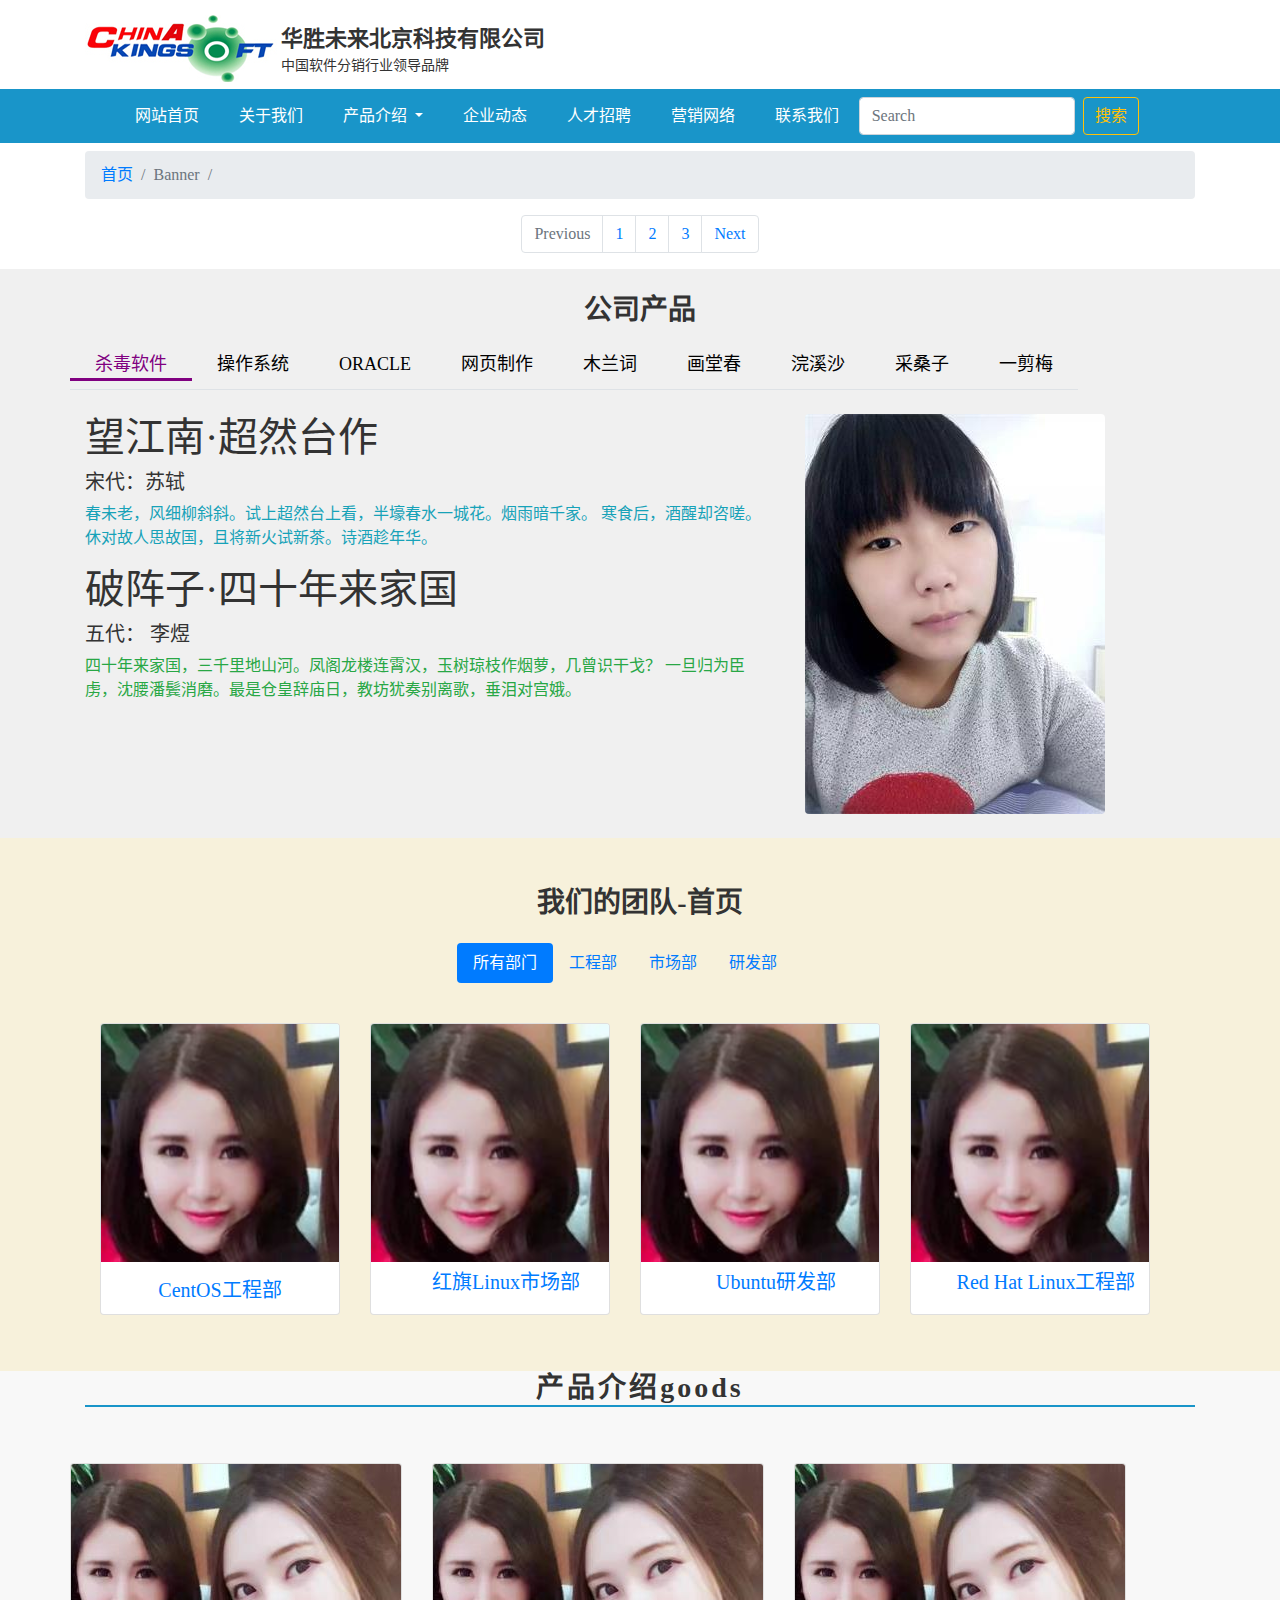
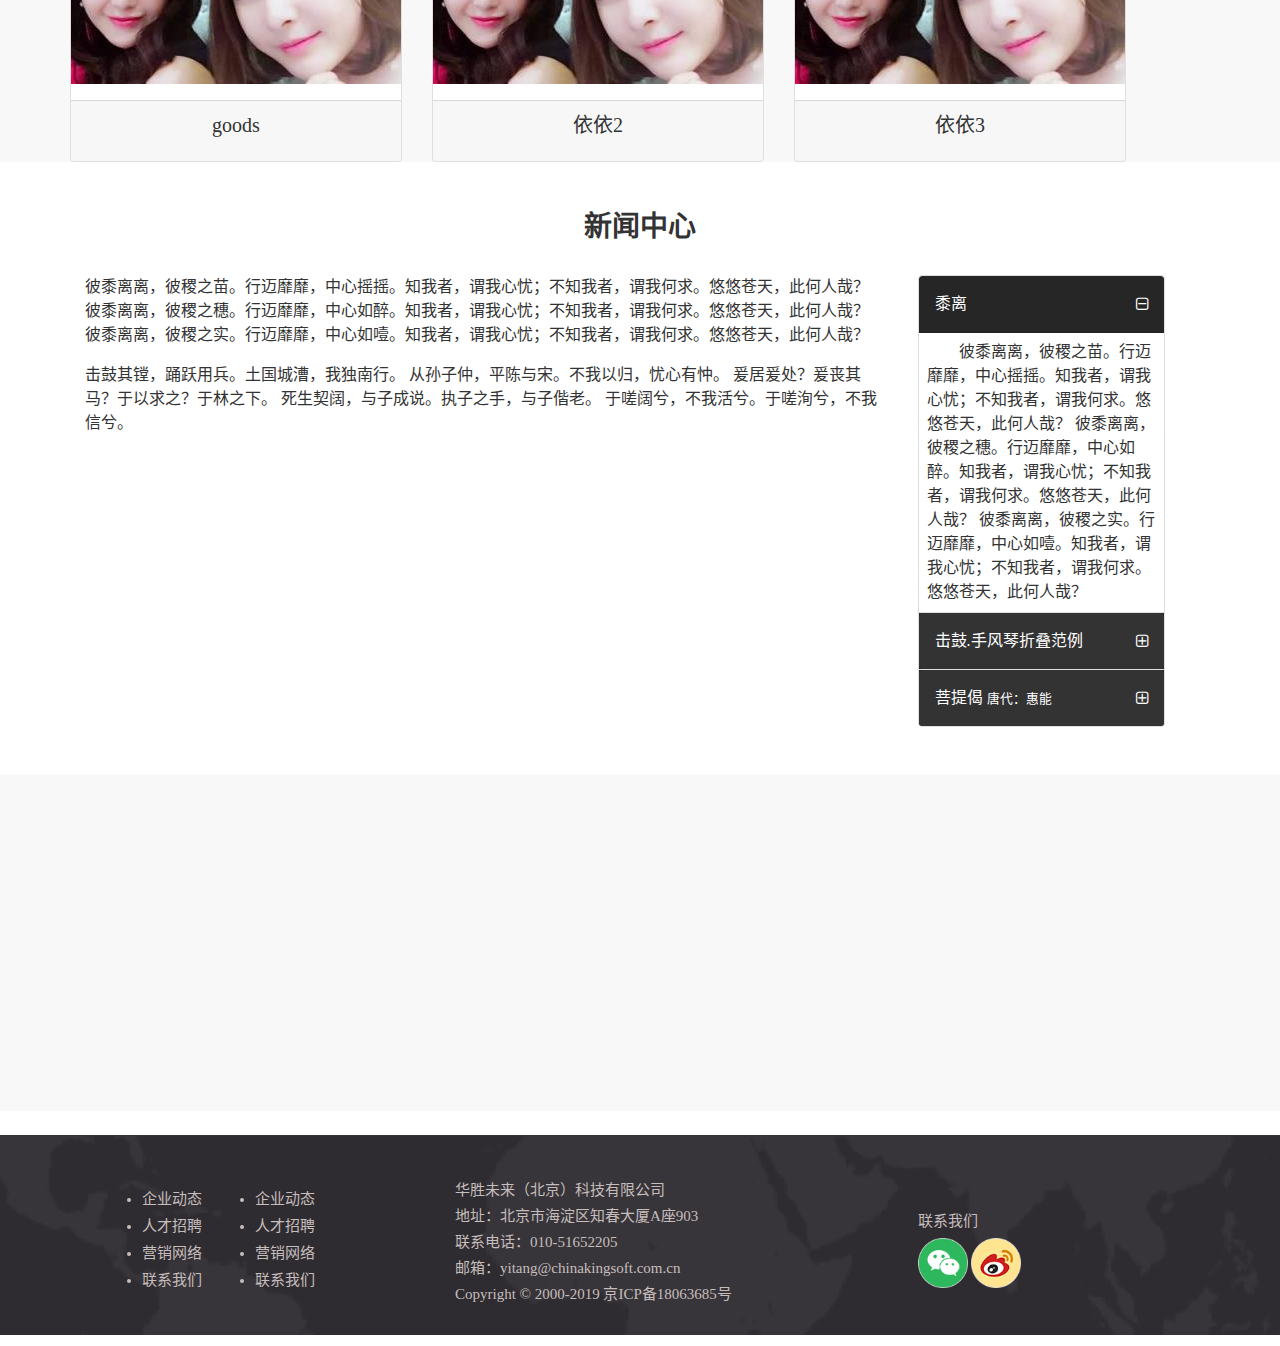
<file: index.html>
<!doctype html>
<html lang="zh-CN">
<head>
    <meta charset="utf-8">
    <link rel="stylesheet" href="bootstrap-4.3.1-dist/css/bootstrap.css">
    <title>BS4完美导航</title>
    <meta name="description" content="">
    <meta name="viewport" content="width=device-width, initial-scale=1">
    <!--
    <link rel="manifest" href="site.webmanifest">
    <link rel="apple-touch-icon" href="icon.png">
    -->
    <!-- Place favicon.ico in the root directory -->
    <!--<link rel="stylesheet" href="css/normalize.css">-->
    <link rel="stylesheet" href="css/animate.min.css">
    <link rel="stylesheet" href="css/maintemp.css">
    <link rel="stylesheet" href="css/font-awesome.min.css">
    <!--<meta name="theme-color" content="#fafafa">-->
</head>
<body data-spy="scroll">
    <!--[if IE]>
    <p class="browserupgrade">You are using an <strong>outdated</strong> browser. Please <a href="https://browsehappy.com/">upgrade your browser</a> to improve your experience and security.</p>
  <![endif]-->
    <!-- 本页主要功能：
   一、仿：https://ke.qq.com/webcourse/index.html#cid=260203&term_id=100306775&taid=1761250124232811&type=1024&vid=s1422nfoxbr ，图集及弹出模态框，原效果：file:///F:/dm/Bootstrap%20%E4%B8%87%E5%92%8C%E6%BA%90%E7%A0%81/project/index.html，
   二、animate特效，下载最新animate.css，chrome大部分感觉不支持，傲游和360极速生效
   三、通过在class上添加 object-non-visiable" data-animation-effect="fadeIn ，以及和JS和2个CSS样式的配合，实现淡入延迟效果。
   四、19年8月1日，通宵完成了最完美的导航，除忘记怎么控制高度外，有空再解决此问题
   五、19年8月4日凌晨，完成当滚动滚动条时，菜单栏上方LOGO及文字缩小的问题，另外当缩小浏览器窗口时，也能完美缩小，现在只有active不生效了，经百度可能是页面名称及A链接不相符的问题
                -->
    <!--------------------头部-begin------------------------------>
<header class="fixed-top">
    <nav class="navbar navbar-dark bg-cfwhite">
        <div class="container cf-my-2">
            <div class="row">
                <div class="col-md-9 col-lg-7 col-xl-6 d-flex align-items-center">
                    <div class="logo">
                        <a class="navbar-brand" href=""><img src="images/zzlogo.jpg" alt="华胜未来北京科技有限公司"></a>
                    </div>
                    <div>
                        <div class="site-name">华胜未来北京科技有限公司</div>
                        <div class="site-slogan">中国软件分销行业领导品牌</div>
                    </div>
                </div>

                <div class="col-md-3 col-lg-5 col-xl-6">
                    <!--
                    <form class="navbar form-inline my-2 my-lg-0 d-flex justify-content-end align-items-center">
                        <input class="form-control mr-sm-10" type="search" placeholder="Search" aria-label="Search">
                        <button class="btn btn-outline-success my-2 my-sm-0" type="submit">Search</button>
                    </form>
-->
                </div>


            </div>
        </div>


        <div id="menubg">
            <div class="container navbar-expand-md">
                <div class="row">
                    <button class="navbar-toggler" type="button" data-toggle="collapse" data-target="#cfnavbar" aria-controls="navbarSupportedContent" aria-label="Toggle navigation">
                        <span class="navbar-toggler-icon"></span>
                    </button>

                    <div class="collapse navbar-collapse justify-content-center" id="cfnavbar">
                        <ul class="navbar-nav ml-3 ml-sm-1">
                            <li class="nav-item active">
                                <a class="nav-link" href="/index.html">网站首页 <span class="sr-only">(current)</span></a>
                            </li>
                            <li class="nav-item">
                                <a class="nav-link" href="/about.html">关于我们</a>
                            </li>
                            <li class="nav-item dropdown">
                                <a class="nav-link dropdown-toggle" href="#product" id="navbarDropdown" role="button" data-toggle="dropdown" aria-haspopup="true" aria-expanded="false">
                                    产品介绍
                                </a>
                                <div class="dropdown-menu" aria-labelledby="navbarDropdown">
                                    <a class="dropdown-item" href="/shop/oracle/">ORACLE </a>
                                    <a class="dropdown-item" href="/shop/chaozuoxitong/">操作系统</a>
                                    <a class="dropdown-item" href="/shop/shujuku/">数据库及中间件</a>
                                    <a class="dropdown-item" href="/shop/shadu/">杀毒软件</a>
                                    <a class="dropdown-item" href="/shop/bangong/">办公和OA自动化</a>
                                    <a class="dropdown-item" href="/shop/kaifa/">开发工具</a>
                                    <div class="dropdown-divider"></div>
                                    <a class="dropdown-item" href="/shop/shuangji/">双机容错及备份软件</a>
                                    <a class="dropdown-item" href="/shop/tuxiang/">图像处理</a>
                                    <a class="dropdown-item" href="/shop/wangye/">网页制作</a>
                                    <a class="dropdown-item" href="/shop/caiwu/">财务及管理软件</a>
                                    <a class="dropdown-item" href="/shop/anfang/">安防及入侵检测</a>
                                    <a class="dropdown-item" href="/shop/wangguan/">网管软件</a>
                                    <a class="dropdown-item" href="/shop/youjian/">邮件管理软件</a>
                                    <div class="dropdown-divider"></div>
                                    <a class="dropdown-item" href="/shop/jiankong/">网络监控软件</a>
                                    <a class="dropdown-item" href="/shop/3d/">建筑3D及机械制图</a>
                                    <a class="dropdown-item" href="/shop/faiban/">排版和辅助设计</a>
                                    <a class="dropdown-item" href="/shop/duomeiti/">多媒体软件</a>
                                    <a class="dropdown-item" href="/shop/adobe/">ADOBE</a>
                                    <a class="dropdown-item" href="/shop/bea/">BEA</a>

                                </div>
                            </li>
                            <li class="nav-item">
                                <a class="nav-link" href="#news" tabindex="-1" aria-disabled="true">企业动态</a>
                            </li>
                            <li class="nav-item">
                                <a class="nav-link" href="/hr.html">人才招聘</a>
                            </li>
                            <li class="nav-item">
                                <a class="nav-link" href="/network.html">营销网络</a>
                            </li>
                            <li class="nav-item">
                                <a class="nav-link" href="#footer">联系我们</a>
                            </li>
                        </ul>
                        <form class="form-inline  ml-3 my-sm-2 ml-sm-2 mx-md-n4 mx-lg-0 justify-content-end">
                            <input class="form-control mr-sm-1 ml-md-n5 ml-lg-0" type="search" placeholder="Search" aria-label="Search">
                            <button class="btn btn-outline-warning my-2 my-sm-0 ml-1" type="submit">搜索</button>
                        </form>
                    </div>
                </div>
            </div>
        </div>
    </nav>
</header>
    <!--------------------头部-end------------------------------>

    <!--面包屑导航开始-->
    <div class="container mt-2">
        <row>
            <nav aria-label="breadcrumb">
                <ol class="breadcrumb">
                    <li class="breadcrumb-item"><a href="/">首页</a></li>
                    <li class="breadcrumb-item active" aria-current="page">Banner</li>
                    <li class="breadcrumb-item active" aria-current="page"></li>
                </ol>
            </nav>
        </row>
    </div>
    <!--面包屑导航结束-->   
    
    
     <!--分页开始-->
    <nav aria-label="Page navigation example">
        <ul class="pagination justify-content-center">
            <li class="page-item disabled">
                <a class="page-link" href="#" tabindex="-1">Previous</a>
            </li>
            <li class="page-item"><a class="page-link" href="#">1</a></li>
            <li class="page-item"><a class="page-link" href="#">2</a></li>
            <li class="page-item"><a class="page-link" href="#">3</a></li>
            <li class="page-item">
                <a class="page-link" href="#">Next</a>
            </li>
        </ul>
    </nav>
    <!--分页结束-->   
    
 
    <!--公司产品开始-->
    <section id="cf-product" class="p-4">
        <div class="text-center mb-4">
            <h3><strong>公司产品</strong></h3>
        </div>
        <div class="container">
            <div class="row">
<!--这里增加1个<div style="overflow: auto;">和指定下一行的ul（style="width: 1008px;），搭配JS中（4. 超出内容处理）完成小屏下出现滚动条的功能-->
               <div style="overflow: auto;">
                <ul class="nav nav-tabs md-" id="myTab" role="tablist" style="width: 1008px;">

                    <li class="nav-item mb-2">
                        <a class="nav-link active" id="home-tab" data-toggle="tab" href="#home" role="tab" aria-controls="home" aria-selected="true">杀毒软件</a>
                    </li>
                    <li class="nav-item mb-2">
                        <a class="nav-link" id="profile-tab" data-toggle="tab" href="#profile" role="tab" aria-controls="profile" aria-selected="false">操作系统</a>
                    </li>
                    <li class="nav-item mb-2">
                        <a class="nav-link" id="contact-tab" data-toggle="tab" href="#contact" role="tab" aria-controls="contact" aria-selected="false">ORACLE</a>
                    </li>
                    <li class="nav-item mb-2">
                        <a class="nav-link" id="cfpd-tab" data-toggle="tab" href="#cfpd" role="tab" aria-controls="cfpd" aria-selected="false">网页制作</a>
                    </li>


                    <li class="nav-item mb-2">
                        <a class="nav-link" id="cfmu-tab" data-toggle="tab" href="#cfmu" role="tab" aria-controls="cfmu" aria-selected="false">木兰词</a>
                    </li>
                    <li class="nav-item mb-2">
                        <a class="nav-link" id="cfhua-tab" data-toggle="tab" href="#cfhua" role="tab" aria-controls="cfhua" aria-selected="false">画堂春</a>
                    </li>
                    <li class="nav-item mb-2">
                        <a class="nav-link" id="cfhuan-tab" data-toggle="tab" href="#cfhuan" role="tab" aria-controls="cfhuan" aria-selected="false">浣溪沙</a>
                    </li>
                    <li class="nav-item mb-2">
                        <a class="nav-link" id="cfcai-tab" data-toggle="tab" href="#cfcai" role="tab" aria-controls="cfcai" aria-selected="false">采桑子</a>
                    </li>
                    <li class="nav-item mb-2">
                        <a class="nav-link" id="cfyi-tab" data-toggle="tab" href="#cfyi" role="tab" aria-controls="cfyi" aria-selected="false">一剪梅</a>
                    </li>

                </ul></div>
                <div class="tab-content mt-4" id="myTabContent">
                    <div class="tab-pane fade show active" id="home" role="tabpanel" aria-labelledby="home-tab">
                        <div class="container">
                            <div class="row">
                                <div class="col-md-8 wow fadeInLeft">
                                    <h1>望江南·超然台作</h1>
                                    <h5 class="lead">宋代：苏轼</h5>
                                    <p class="text-info">春未老，风细柳斜斜。试上超然台上看，半壕春水一城花。烟雨暗千家。
                                        寒食后，酒醒却咨嗟。休对故人思故国，且将新火试新茶。诗酒趁年华。</p>
                                    <h1>破阵子·四十年来家国</h1>
                                    <h5>五代： 李煜</h5>
                                    <p class="text-success">四十年来家国，三千里地山河。凤阁龙楼连霄汉，玉树琼枝作烟萝，几曾识干戈？
                                        一旦归为臣虏，沈腰潘鬓消磨。最是仓皇辞庙日，教坊犹奏别离歌，垂泪对宫娥。</p>
                                </div>
                                <div class="col-md-4 wow fadeInRight"><img src="images/wgd.jpg" alt="" class="img-fluid d-block d-sm-none d-md-block rounded"></div>
                            </div>
                        </div>

                    </div>
                    <div class="tab-pane fade" id="profile" role="tabpanel" aria-labelledby="profile-tab">
                        <h2>长相思·一重山</h2>
                        <h5>五代：李煜</h5>
                        <p>一重山，两重山。山远天高烟水寒，相思枫叶丹。菊花开，菊花残。塞雁高飞人未还，一帘风月闲。</p>
                        <p>译文及注释

                            译文
                            一重又一重，重重叠叠的山啊。山远天高，烟云水气又冷又寒，可我的思念像火焰般的枫叶那样。
                            菊花开了又落了，时令交替轮换。塞北的大雁在高空振翅南飞，可是思念的人却还没有回来。只有帘外的风月无思无忧。

                            注释
                            《长相思》：调名取自南朝乐府“上言长相思，下言久离别”句，多写男女相思之情。又名《相思令》、《双红豆》、《吴山青》、《山渐青》、《忆多娇》、《长思仙》、《青山相送迎》等。此调有几种不同格体，俱为双调，此词为三十六字体。
                            重：量词。层，道。
                            烟水：雾气蒙蒙的水面。
                            枫叶：枫树叶。枫，落叶乔木，春季开花，叶子掌状三裂。其叶经秋季而变为红色，因此称“丹枫”。古代诗文中常用枫叶形容秋色。丹：红色。
                            塞雁：塞外的鸿雁，也作“塞鸿”。塞雁春季北去，秋季南来，所以古人常以之作比，表示对远离故乡的亲人的思念。
                            帘：帷帐，帘幕。
                            风月：风声月色。▲</p>
                        <p>帘外雨潺潺，春意阑珊。罗衾不耐五更寒。梦里不知身是客，一晌贪欢。
                            独自莫凭栏，无限江山，别时容易见时难。流水落花春去也，天上人间。</p>
                    </div>
                    <div class="tab-pane fade" id="contact" role="tabpanel" aria-labelledby="contact-tab">
                        <div class="container">
                            <div class="row">
                                <div class="col-md-6 col-lg-4">
                                    <div class="media bg-light m-1 p-2">
                                        <img class="align-self-center mr-3 rounded-circle img-thumbnail img-fluid" src="images/200girl.jpg" alt="" width="120">
                                        <div class="media-body">
                                            <h5 class="mt-0 media-heading">韦小宝</h5>
                                            <p>WEB前端工程师</p>
                                            <p class="mb-0 text-muted">15年行业经验，精通Html5、css3、JavaScript、Jquery、Bootstrap框架、ThinkPhp框架，liunx服务器组建及维护！</p>
                                        </div>
                                    </div>
                                </div>
                                <div class="col-md-6 col-lg-4">
                                    <div class="media bg-light m-1 p-2">
                                        <img class="align-self-center mr-3 rounded-circle img-thumbnail" src="images/200girlz.jpg" alt="" width="130">
                                        <div class="media-body">
                                            <h5 class="mt-0 media-heading">任我行</h5>
                                            <p>WEB前端工程师</p>
                                            <p class="mb-0 text-muted">15年行业经验，精通Html5、css3、JavaScript、Jquery、Bootstrap框架、ThinkPhp框架，liunx服务器组建及维护！</p>
                                        </div>
                                    </div>
                                </div>
                                <div class="col-md-6 col-lg-4">
                                    <div class="media bg-light m-1 p-2">
                                        <img class="align-self-center mr-3 rounded-circle img-thumbnail" src="images/200200.jpg" alt="" width="120">
                                        <div class="media-body">
                                            <h5 class="mt-0 media-heading">向问天</h5>
                                            <p>WEB前端工程师</p>
                                            <p class="mb-0 text-muted">15年行业经验，精通Html5、css3、JavaScript、Jquery、Bootstrap框架、ThinkPhp框架，liunx服务器组建及维护！</p>

                                        </div>
                                    </div>
                                </div>
                            </div>
                        </div>
                    </div>
                    <div class="tab-pane fade" id="cfpd" role="tabpanel" aria-labelledby="cfpd-tab">山一程，水一程，身向榆关那畔行，夜深千帐灯。
                        风一更，雪一更，聒碎乡心梦不成，故园无此声。
                        <p class="mt-4"><img src="images/twogrils.jpg" alt="" class="img-fluid rounded-circle"></p>
                    </div>

                    <div class="tab-pane fade" id="cfmu" role="tabpanel" aria-labelledby="cfmu-tab">

                        <div class="row">
                            <div class="col-4">
                                <div class="list-group" id="list-tab" role="tablist">
                                    <a class="list-group-item list-group-item-action active" id="list-home-list" data-toggle="list" href="#list-home" role="tab" aria-controls="home">Home</a>
                                    <a class="list-group-item list-group-item-action" id="list-profile-list" data-toggle="list" href="#list-profile" role="tab" aria-controls="profile">Profile</a>
                                    <a class="list-group-item list-group-item-action" id="list-messages-list" data-toggle="list" href="#list-messages" role="tab" aria-controls="messages">Messages</a>
                                    <a class="list-group-item list-group-item-action" id="list-settings-list" data-toggle="list" href="#list-settings" role="tab" aria-controls="settings">Settings</a>
                                </div>
                            </div>
                            <div class="col-8">
                                <div class="tab-content" id="nav-tabContent">
                                    <div class="tab-pane fade show active" id="list-home" role="tabpanel" aria-labelledby="list-home-list">人生若只如初见，何事秋风悲画扇。</div>
                                    <div class="tab-pane fade" id="list-profile" role="tabpanel" aria-labelledby="list-profile-list">等闲变却故人心，却道故人心易变</div>
                                    <div class="tab-pane fade" id="list-messages" role="tabpanel" aria-labelledby="list-messages-list">骊山语罢清宵半，泪雨霖铃终不怨</div>
                                    <div class="tab-pane fade" id="list-settings" role="tabpanel" aria-labelledby="list-settings-list">何如薄幸锦衣郎，比翼连枝当日愿</div>
                                </div>
                            </div>
                        </div>
                        <p class="mt-4"></p>
                    </div>
                    <div class="tab-pane fade" id="cfhua" role="tabpanel" aria-labelledby="cfhua-tab">


                        <div class="row  wow fadeInUp" data-wow-duration="0.3s" data-wow-delay="0.5s">

                            <div class="media col-12 col-md-6 col-xl-4">
                                <img class="img-fluid rounded align-self-center mr-3" src="images/200girl.jpg" alt="Generic placeholder image">
                                <div class="media-body">
                                    <h5 class="mt-0">画堂春</h5>
                                    <p>一生一代一双人，争教两处销魂。相思相望不相亲，天为谁春？ 浆向蓝桥易乞，药成碧海难奔。若容相访饮牛津，相对忘贫。</p>
                                </div>
                            </div>

                            <div class="media col-md-6 col-xl-4">
                                <img class="mx-auto img-thumbnail align-self-center mr-3" src="images/200girl.jpg" alt="Generic placeholder image">
                                <div class="media-body">
                                    <h5 class="mt-0">黍离</h5>
                                    <p>彼黍离离，彼稷之穗。行迈靡靡，中心如醉。知我者，谓我心忧；不知我者，谓我何求。悠悠苍天，此何人哉？
                                    </p>
                                </div>
                            </div>

                            <div class="media col-md-6 col-xl-4">
                                <img class="img-thumbnail align-self-center mr-3" src="images/200girl.jpg" alt="Generic placeholder image">
                                <div class="media-body">
                                    <h5 class="mt-0">黍离</h5>
                                    <p>彼黍离离，彼稷之实。行迈靡靡，中心如噎。知我者，谓我心忧；不知我者，谓我何求。悠悠苍天，此何人哉？</p>
                                </div>
                            </div>

                        </div>
                    </div>
                    <div class="tab-pane fade" id="cfhuan" role="tabpanel" aria-labelledby="cfhuan-tab">残雪凝辉冷画屏，落梅横笛已三更，更无人处月胧明。
                        我是人间惆怅客，知君何事泪纵横，断肠声里忆平生。
                        <p class="mt-4 justify-content-center">
</p>
                    </div>
 
                    <div class="tab-pane fade" id="cfcai" role="tabpanel" aria-labelledby="cfcai-tab">谁翻乐府凄凉曲？风也萧萧，雨也萧萧，瘦尽灯花又一宵。
                        不知何事萦怀抱，醒也无聊，醉也无聊，梦也何曾到谢桥。
                        <p class="mt-4"></p>
                    </div>
                    <div class="tab-pane fade" id="cfyi" role="tabpanel" aria-labelledby="cfyi-tab">一片春愁待酒浇。江上舟摇，楼上帘招。秋娘渡与泰娘桥，风又飘飘，雨又萧萧。（渡 一作：度。桥 一作：娇）
                        何日归家洗客袍？银字笙调，心字香烧。流光容易把人抛，红了樱桃，绿了芭蕉。
                        <p class="mt-4"></p>
                    </div>




                </div>
        </div></div></section>

    <!--公司产品结束-->       
       
             
    
   
    <!--我们的团队开始-->
    <section id="shouye" class="py-5">
        <div class="text-center">
            <h3 class="animated heartBeat"><strong>我们的团队-首页</strong></h3>
        </div>
        <div class="container">
            <div class="row py-3">
                <div class="col-md-12">

                    <ul class="nav nav-pills justify-content-center filter">
                        <li class="nav-item">
                            <a class="nav-link active" href="" data-filter="*">所有部门</a>

                        </li>
                        <li class="nav-item">
                            <a class="nav-link" href="" data-filter=".iso1">工程部</a>
                        </li>
                        <li class="nav-item">
                            <a class="nav-link" href="" data-filter=".iso2">市场部</a>
                        </li>
                        <li class="nav-item">
                            <a class="nav-link" href="" tabindex="-1" aria-disabled="true" data-filter=".iso3">研发部</a>
                        </li>
                    </ul>
                </div>
            </div>
            <br />
            <div class="container">
                <div class="isotope-container row">

                    <div class="col-6 col-sm-6 col-md-4 col-xl-3 mb-2 iso1">

                        <div class="card overlay-container" style="width: rem;">
                            <img class="card-img-top" src="images/200girl.jpg" alt="">
                            <div class="card-body">
                                <a href="#" class="overlay" data-toggle="modal" data-target="#Modal1">
                                    <i class="fa fa-search-plus"></i>
                                    <h5 class="card-title text-center">CentOS工程部</h5>
                                </a>
                            </div>
                            <a href="#" data-toggle="modal" data-target="#Modal1">
                                <h5 class="card-title text-center">CentOS工程部</h5>
                            </a>
                            <!--模态框组件开始，应该是兼容性的问题，在chrome中，不显示模态框淡入（fade）效果，在edge和傲游中正常-->
                            <div class="modal fade" id="Modal1" tabindex="-1" role="dialog" aria-labelledby="exampleModalLabel">
                                <div class="modal-dialog modal-lg modal-dialog-centered" role="document">
                                    <div class="modal-content">
                                        <div class="modal-header bg-primary">
                                            <h5 class="modal-title text-white" id="exampleModalLabel">美人如玉剑如虹</h5>
                                            <button type="button" class="close text-white" data-dismiss="modal" aria-label="Close">
                                                <span aria-hidden="true">&times;</span>
                                            </button>
                                        </div>
                                        <div class="modal-body">
                                            <h4>微雨燕双飞，落花人独立</h4>
                                            <div class="row">
                                                <div class="col-md-6">
                                                    <p>梦后楼台高锁,酒醒帘幕低垂. 去年春恨却来时,落花人独立,微雨燕双飞. 记得小苹初见,两重心字罗衣. 琵琶弦上说相思,当时明月在,曾照彩云归</p>
                                                </div>
                                                <div class="col-md-6">
                                                    <img src="img/yylg.jpg" alt="" class="img-fluid rounded">
                                                </div>
                                            </div>
                                        </div>
                                        <div class="modal-footer">
                                            <button type="button" class="btn btn-secondary" data-dismiss="modal">关闭</button>

                                        </div>
                                    </div>
                                </div>
                            </div>
                        </div>




                    </div>
                    <div class="col-6 col-sm-6 col-md-4 col-xl-3 mb-2 iso2">
                        <div class="card" style="width: rem;">
                            <img class="card-img-top" src="images/200girl.jpg" alt="Card image cap">
                            <div class="card-body">
                                <a href="">
                                    <h5 class="card-title text-center">红旗Linux市场部</h5>
                                </a>
                            </div>
                        </div>
                    </div>
                    <div class="col-6 col-sm-6 col-md-4 col-xl-3 mb-2 iso3">
                        <div class="card" style="width: rem;">
                            <img class="card-img-top" src="images/200girl.jpg" alt="Card image cap">
                            <div class="card-body">
                                <a href="">
                                    <h5 class="card-title text-center">Ubuntu研发部</h5>
                                </a>
                            </div>
                        </div>
                    </div>
                    <div class="col-6 col-sm-6 col-md-4 col-xl-3 mb-1 iso1">
                        <div class="card" style="width: rem;">
                            <img class="card-img-top" src="images/200girl.jpg" alt="">
                            <div class="card-body">
                                <a href="">
                                    <h5 class="card-title text-center">Red Hat Linux工程部</h5>
                                </a>
                            </div>
                        </div>
                    </div>

                </div>
            </div>
        </div>
    </section>
    <!--我们的团队结束-->
    <!--<div style="height: 2000px;"></div>-->
    <!--卡片组演示开始-产品介绍goods-->
    <section id="goods">
        <div class="container">
            <div class="text-center pb-5">
                <h3><strong>产品介绍goods</strong></h3>
            </div>
            <div class="row">
                <div class="card-deck">

                    <div class="card">
                        <img class="card-img-top animated flipInY" src="images/girls.jpg" alt="">
                        <div class="card-body">
                        </div>
                        <div class="card-footer">
                            <h5 class="card-title text-center">goods</h5>
                        </div>
                    </div>

                    <div class="card">
                        <img class="card-img-top animated zoomIn" src="images/girls.jpg" alt="">
                        <div class="card-body">
                        </div>
                        <div class="card-footer">
                            <h5 class="card-title text-center">依依2</h5>
                        </div>
                    </div>

                    <div class="card">
                        <img class="card-img-top animated lightSpeedIn" src="images/girls.jpg" alt="">
                        <div class="card-body">
                        </div>
                        <div class="card-footer">
                            <h5 class="card-title text-center">依依3</h5>
                        </div>
                    </div>

                </div>
            </div>
        </div>
    </section>
    <!--卡片组演示结束-->

    <!--新闻中心开始-->
    <section id="news" class="py-5">
        <div class="pb-4">
            <h3 class="text-center"><strong>新闻中心</strong></h3>
        </div>

        <div class="container">
            <div class="row">

                <div class="col-md-9">
                    <p>彼黍离离，彼稷之苗。行迈靡靡，中心摇摇。知我者，谓我心忧；不知我者，谓我何求。悠悠苍天，此何人哉？
                        彼黍离离，彼稷之穗。行迈靡靡，中心如醉。知我者，谓我心忧；不知我者，谓我何求。悠悠苍天，此何人哉？
                        彼黍离离，彼稷之实。行迈靡靡，中心如噎。知我者，谓我心忧；不知我者，谓我何求。悠悠苍天，此何人哉？</p>
                    <p>击鼓其镗，踊跃用兵。土国城漕，我独南行。 从孙子仲，平陈与宋。不我以归，忧心有忡。 爰居爰处？爰丧其马？于以求之？于林之下。 死生契阔，与子成说。执子之手，与子偕老。 于嗟阔兮，不我活兮。于嗟洵兮，不我信兮。</p>
                </div>
                <div class="col-md-3">
                    <div class="accordion" id="accordionExample">
                        <div class="card">
                            <div class="card-header" id="headingOne">
                                <h2 class="mb-0">
                                    <button class="btn btn-link" type="button" data-toggle="collapse" data-target="#collapseOne" aria-expanded="true" aria-controls="collapseOne">
                                        黍离
                                    </button>
                                </h2>
                            </div>

                            <div id="collapseOne" class="collapse show" aria-labelledby="headingOne" data-parent="#accordionExample">
                                <div class="card-body">
                                    彼黍离离，彼稷之苗。行迈靡靡，中心摇摇。知我者，谓我心忧；不知我者，谓我何求。悠悠苍天，此何人哉？
                                    彼黍离离，彼稷之穗。行迈靡靡，中心如醉。知我者，谓我心忧；不知我者，谓我何求。悠悠苍天，此何人哉？
                                    彼黍离离，彼稷之实。行迈靡靡，中心如噎。知我者，谓我心忧；不知我者，谓我何求。悠悠苍天，此何人哉？
                                </div>
                            </div>
                        </div>
                        <div class="card">
                            <div class="card-header" id="headingTwo">
                                <h2 class="mb-0">
                                    <button class="btn btn-link collapsed" type="button" data-toggle="collapse" data-target="#collapseTwo" aria-expanded="false" aria-controls="collapseTwo">
                                        击鼓.手风琴折叠范例
                                    </button>
                                </h2>
                            </div>
                            <div id="collapseTwo" class="collapse" aria-labelledby="headingTwo" data-parent="#accordionExample">
                                <div class="card-body">
                                    击鼓其镗，踊跃用兵。土国城漕，我独南行。
                                    从孙子仲，平陈与宋。不我以归，忧心有忡。
                                    爰居爰处？爰丧其马？于以求之？于林之下。
                                    死生契阔，与子成说。执子之手，与子偕老。
                                    于嗟阔兮，不我活兮。于嗟洵兮，不我信兮。
                                </div>
                            </div>
                        </div>
                        <div class="card">
                            <div class="card-header" id="headingThree">
                                <h2 class="mb-0">
                                    <button class="btn btn-link collapsed" type="button" data-toggle="collapse" data-target="#collapseThree" aria-expanded="false" aria-controls="collapseThree">
                                        菩提偈 <small>唐代：惠能</small>
                                    </button>
                                </h2>
                            </div>
                            <div id="collapseThree" class="collapse" aria-labelledby="headingThree" data-parent="#accordionExample">
                                <div class="card-body">
                                    菩提本无树，明镜亦非台。
                                    佛性常清净，何处有尘埃！

                                    身是菩提树，心为明镜台。
                                    明镜本清净，何处染尘埃！

                                    菩提本无树，明镜亦非台。
                                    本来无一物，何处惹尘埃！

                                    菩提只向心觅，何劳向外求玄？
                                    听说依此修行，西方只在目前！
                                </div>
                            </div>
                        </div>
                    </div>

                </div>

            </div>
        </div>
    </section>
    <!--新闻中心结束-->

    <!--   带页脚的卡片组演示开始-->
    <section id="course" class="py5">
        <div class="container">
            <div class="row">
                <div class="card-deck mb-3 object-non-visiable" data-animation-effect="fadeIn">
                    <div class="card">
                        <img class="card-img-top" src="images/妙味课堂CSS3弹性盒模型-分栏布局.png" alt="">
                        <div class="card-body">
                            <h5 class="card-title">Card title1</h5>

                        </div>
                        <div class="card-footer">
                            <small class="text-muted">Last updated 3 mins ago</small>
                        </div>
                    </div>
                    <div class="card">
                        <img class="card-img-top" src="images/妙味课堂CSS3弹性盒模型-分栏布局.png" alt="">
                        <div class="card-body">
                            <h5 class="card-title text-center">Card title2</h5>

                        </div>
                        <div class="card-footer text-center">
                            <small class="text-muted">Last updated 3 mins ago</small>
                        </div>
                    </div>

                    <div class="card">
                        <img class="card-img-top" src="images/妙味课堂CSS3弹性盒模型-分栏布局.png" alt="">
                        <div class="card-body">
                            <h5 class="card-title">Card title2</h5>

                        </div>
                        <div class="card-footer">
                            <small class="text-muted">Last updated 3 mins ago</small>
                        </div>
                    </div>
                </div>
            </div>
        </div>
    </section>
    <!--   带页脚的卡片组演示结束-->





    <!--尾部开始-->
    <footer id="footer" class="mt-4">
        <div class="container">
            <div class="row d-flex justify-content-center align-items-center">
                <div class="col-md-4 d-none d-lg-block">
                    <!-- 这里不加1个row，下面的2个ul将竖排-->
                    <div class="row d-flex justify-content-center align-items-center">
                        <ul class="col-md-4">
                            <li><a href="#">企业动态</a></li>
                            <li><a href="#">人才招聘</a></li>
                            <li><a href="#">营销网络</a></li>
                            <li><a href="#">联系我们</a></li>
                        </ul>
                        <ul class="col-md-4">
                            <li><a href="#">企业动态</a></li>
                            <li><a href="#">人才招聘</a></li>
                            <li><a href="#">营销网络</a></li>
                            <li><a href="#">联系我们</a></li>
                        </ul>
                    </div>
                </div>
                <div class="col-md-6 col-lg-5">
                    <address>
                        <h6>华胜未来（北京）科技有限公司</h6>
                        <h6>地址：北京市海淀区知春大厦A座903</h6>
                        <h6>联系电话：010-51652205</h6>
                        <h6>邮箱：yitang@chinakingsoft.com.cn</h6>
                        <h6>Copyright &copy; 2000-2019 <a href="http://www.miitbeian.gov.cn" target="_blank">京ICP备18063685号</a>
                        </h6>
                    </address>
                </div>
                <div class="col-md-6 col-lg-3 d-none d-sm-none d-md-block">
                    <h6>联系我们</h6>
                    <a href=""><img src="images/weixin-h.png" width="50" alt="" data-toggle="tooltip" data-placement="bottom" title="微信号：shetuan02"></a>
                    <a href=""><img src="images/xinlang-h.png" width="50" alt="" data-placement="bottom" data-toggle="tooltip" title="微博：华胜未来"></a>
                </div>
            </div>
        </div>
    </footer>
    <!--尾部结束-->
    <!--    <script src="js/vendor/modernizr-3.7.1.min.js"></script>-->
    <script src="js/vendor/jquery-3.4.1.min.js"></script>
    <script src="js/plugins.js"></script>
    <script src="js/vendor/popper.js"></script>
    <script src="bootstrap-4.3.1-dist/js/bootstrap.min.js"></script>
    <script src="js/isotope.pkgd.min.js"></script>
    <script src="js/main.js"></script>
    <script>
        $(function() {

            /*小屏幕导航点击关闭菜单，成功！*/
            $('.navbar-collapse a').click(function() {
                $('.navbar-collapse').collapse('hide');
            });
        })
    </script>
</body></html>
</file>
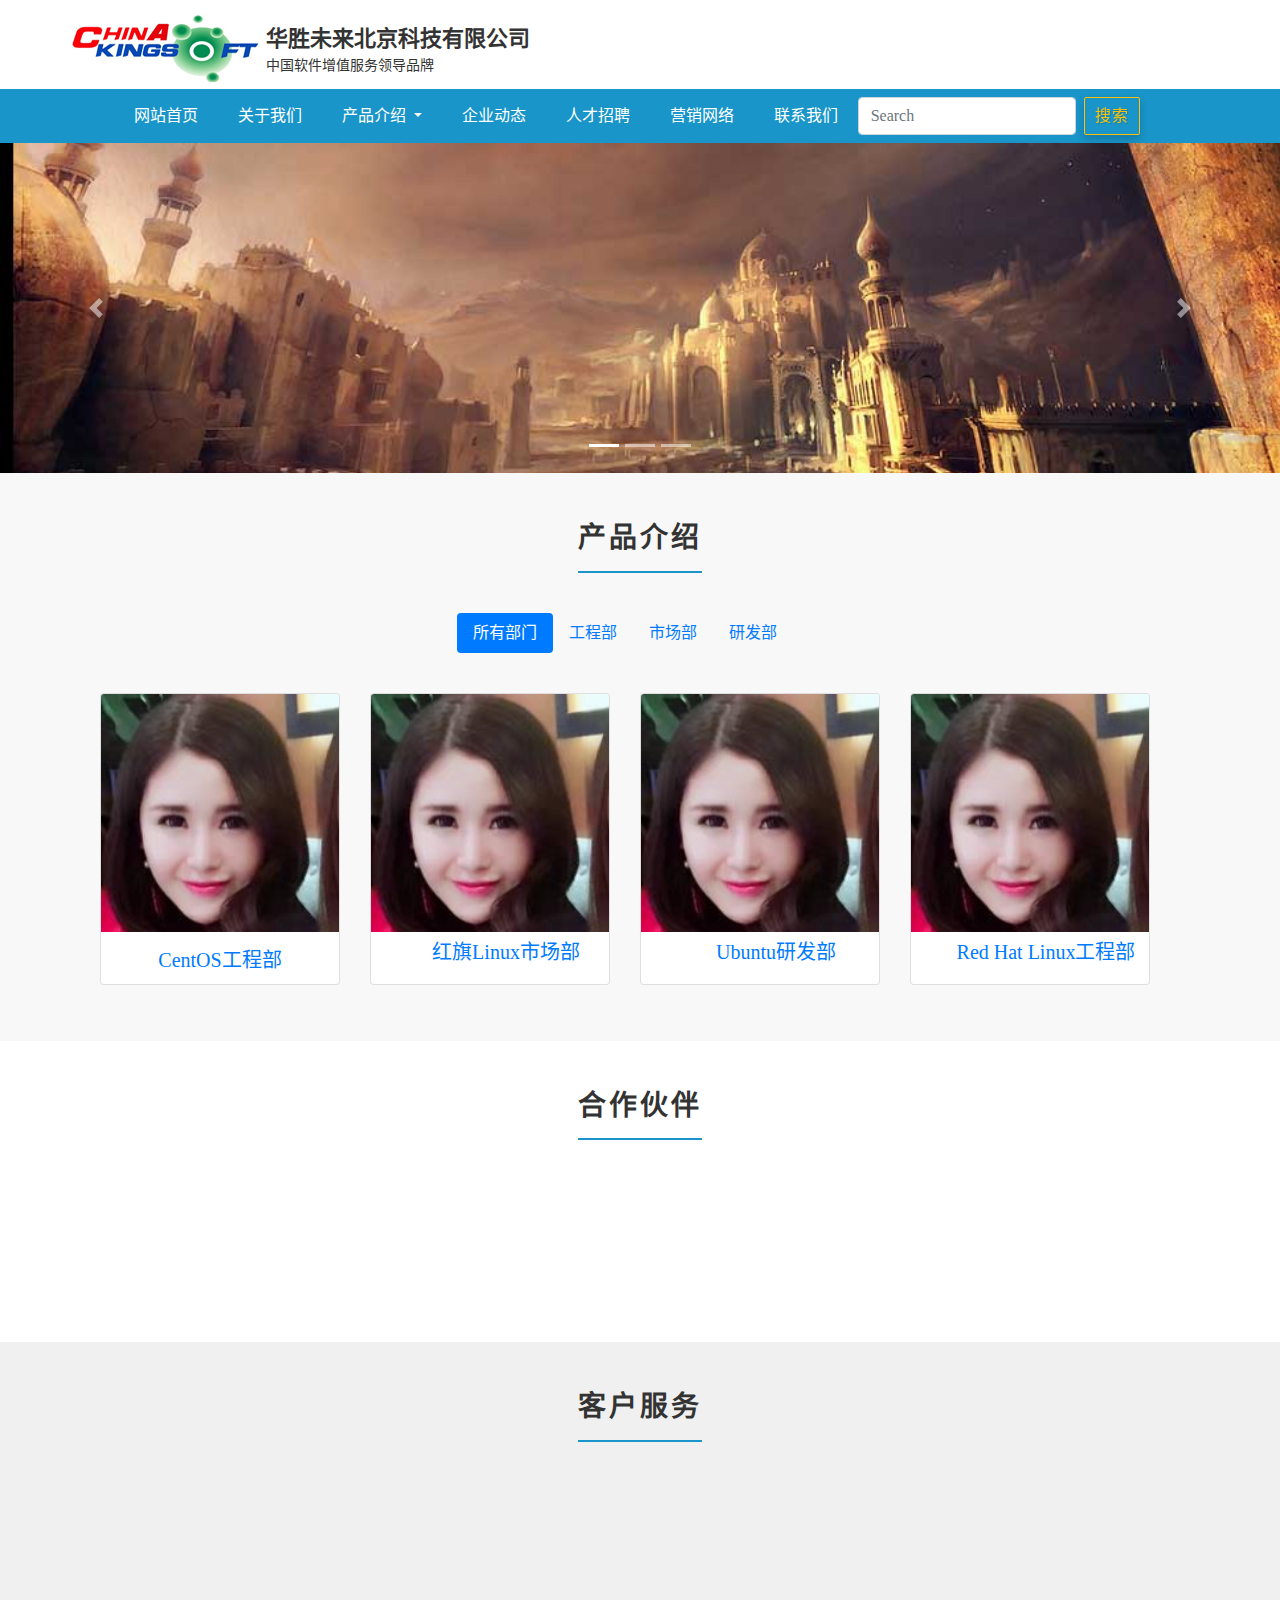
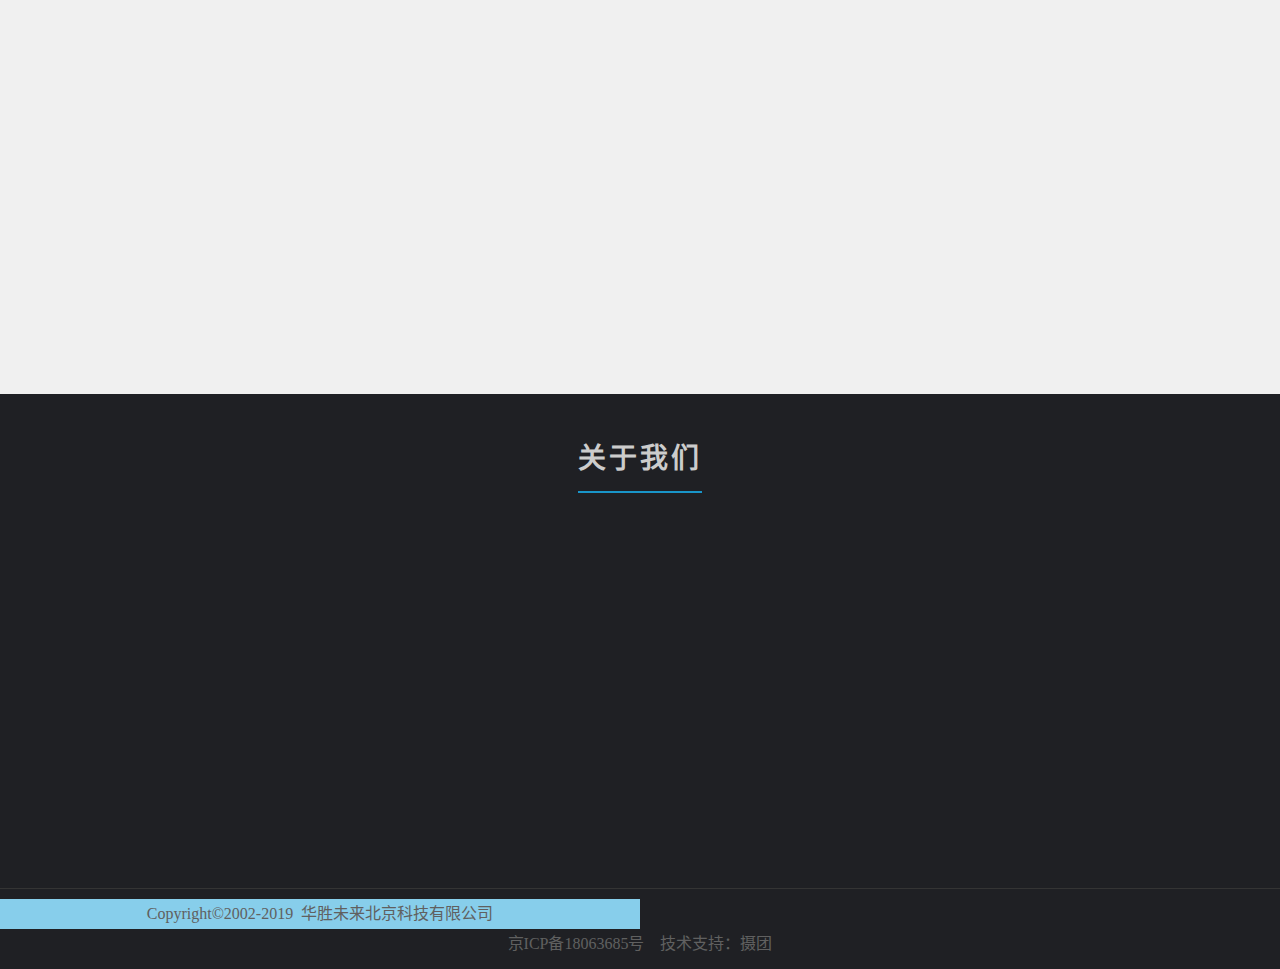
<file: banner.html>
<!DOCTYPE html>
<html class="no-js" lang="zh-CN">
<head>
    <meta charset="UTF-8">
    <link rel="stylesheet" href="bootstrap-4.3.1-dist/css/bootstrap.css">
    <title>BS4-banner</title>
    <meta name="description" content="">
    <meta name="viewport" content="width=device-width, initial-scale=1">
    <link rel="manifest" href="site.webmanifest">
    <link rel="apple-touch-icon" href="icon.png">

    <!-- Place favicon.ico in the root directory -->
    <link rel="stylesheet" href="css/buttons.css">
    <!--如使用animate.css 动画效果不生效，不知为何   -->
    <link rel="stylesheet" href="css/animate.min.css">
    <link rel="stylesheet" href="css/maintemp.css">
    <link rel="stylesheet" href="css/font-awesome.min.css">
    <!--<meta name="theme-color" content="#fafafa">-->
</head>
<!--2019年8月6日，轮播图制作完毕，使用了index.js中上部的JS及css配合，问题有2点，1、轮播图无法加载文字内容；2、在galaxy S5横屏测试，轮播上的三个指针无法正常显示。
一、使用了index.js，替换了以前的main.js，因为main.js的公司产品样式JS少了$(function () {的包裹，所以导致之前的轮播无法正常展示，现2个JS文件都已完善。
二、公司产品中增加2个style，搭配JS中（4. 超出内容处理）完成小屏下出现滚动条的功能
-->

<body>
    <!--向上功能开始-->
    <div class="go-top">
        <div class="arrow"></div>
        <div class="stick"></div>
    </div>
    <!--向上功能结束-->
    <!--------------------头部-begin------------------------------>
    <header class="fixed-top">
        <nav class="navbar navbar-dark bg-cfwhite">
            <div class="container cf-my-2">
                <div class="row d-flex align-items-center">
                    <!--                    <div class="col-md-9 col-lg-7 col-xl-6 ">-->
                    <div class="logo">
                        <a class="navbar-brand" href="/"><img src="images/zzlogo.jpg" alt="华胜未来北京科技有限公司" class="img-fluid"></a>
                    </div>
                    <div>
                        <div class="site-name d-none d-sm-block">华胜未来北京科技有限公司</div>
                        <div class="site-slogan d-none d-sm-block">中国软件增值服务领导品牌</div>
                    </div>
                    <!--                    </div>-->




                </div>
            </div>


            <div id="menubg">
                <div class="container navbar-expand-md">
                    <div class="row">
                        <button class="navbar-toggler" type="button" data-toggle="collapse" data-target="#cfnavbar" aria-controls="navbarSupportedContent" aria-label="Toggle navigation">
                            <span class="navbar-toggler-icon"></span>
                        </button>

                        <div class="collapse navbar-collapse justify-content-center" id="cfnavbar">
                            <ul class="navbar-nav ml-3 ml-sm-1">
                                <li class="nav-item active">
                                    <a class="nav-link" href="/index.html">网站首页 <span class="sr-only">(current)</span></a>
                                </li>
                                <li class="nav-item">
                                    <a class="nav-link" href="#about">关于我们</a>
                                </li>
                                <li class="nav-item dropdown">
                                    <a class="nav-link dropdown-toggle" href="#product" id="navbarDropdown" role="button" data-toggle="dropdown" aria-haspopup="true" aria-expanded="false">
                                        产品介绍
                                    </a>
                                    <div class="dropdown-menu" aria-labelledby="navbarDropdown">
                                        <a class="dropdown-item" href="/shop/oracle/">ORACLE </a>
                                        <a class="dropdown-item" href="/shop/chaozuoxitong/">操作系统</a>
                                        <a class="dropdown-item" href="/shop/shujuku/">数据库及中间件</a>
                                        <a class="dropdown-item" href="/shop/shadu/">杀毒软件</a>
                                        <a class="dropdown-item" href="/shop/bangong/">办公和OA自动化</a>
                                        <a class="dropdown-item" href="/shop/kaifa/">开发工具</a>
                                        <div class="dropdown-divider"></div>
                                        <a class="dropdown-item" href="/shop/shuangji/">双机容错及备份软件</a>
                                        <a class="dropdown-item" href="/shop/tuxiang/">图像处理</a>
                                        <a class="dropdown-item" href="/shop/wangye/">网页制作</a>
                                        <a class="dropdown-item" href="/shop/caiwu/">财务及管理软件</a>
                                        <a class="dropdown-item" href="/shop/anfang/">安防及入侵检测</a>
                                        <a class="dropdown-item" href="/shop/wangguan/">网管软件</a>
                                        <a class="dropdown-item" href="/shop/youjian/">邮件管理软件</a>
                                        <div class="dropdown-divider"></div>
                                        <a class="dropdown-item" href="/shop/jiankong/">网络监控软件</a>
                                        <a class="dropdown-item" href="/shop/3d/">建筑3D及机械制图</a>
                                        <a class="dropdown-item" href="/shop/faiban/">排版和辅助设计</a>
                                        <a class="dropdown-item" href="/shop/duomeiti/">多媒体软件</a>
                                        <a class="dropdown-item" href="/shop/adobe/">ADOBE</a>
                                        <a class="dropdown-item" href="/shop/bea/">BEA</a>

                                    </div>
                                </li>
                                <li class="nav-item">
                                    <a class="nav-link" href="#news" tabindex="-1" aria-disabled="true">企业动态</a>
                                </li>
                                <li class="nav-item">
                                    <a class="nav-link" href="/hr.html">人才招聘</a>
                                </li>
                                <li class="nav-item">
                                    <a class="nav-link" href="/network.html">营销网络</a>
                                </li>
                                <li class="nav-item">
                                    <a class="nav-link" href="#about">联系我们</a>
                                </li>
                            </ul>
                            <form class="form-inline  ml-3 my-sm-2 ml-sm-2 mx-md-n4 mx-lg-0 justify-content-end">
                                <input class="form-control mr-sm-1 ml-md-n5 ml-lg-0" type="search" placeholder="Search" aria-label="Search">
                                <button class="btn btn-outline-warning btn-sm my-2 my-sm-0 ml-1" type="submit">搜索</button>
                            </form>
                        </div>
                    </div>
                </div>
            </div>
        </nav>
    </header>
    <!--------------------头部-end------------------------------>


    <!-- 轮播开始-->
    <!--    要将原先图片的img代码删除，然后定义data-sm-img取得小图，data-lg-img取大图，然后在main.js中取得-->
    <div id="cf_carousel" class="carousel slide" data-ride="carousel">
        <ol class="carousel-indicators">
            <li data-target="#cf_carousel" data-slide-to="0" class="active"></li>
            <li data-target="#cf_carousel" data-slide-to="1"></li>
            <li data-target="#cf_carousel" data-slide-to="2"></li>
        </ol>
        <div class="carousel-inner">
            <div class="carousel-item active" data-sm-img="images/a1s600.jpg" data-lg-img="images/a1.jpg">

                <div class="carousel-caption d-none d-md-block">
                    <h5>第1张图</h5>
                    <p>我们的汉字呢？</p>
                </div>
            </div>
            <div class="carousel-item" data-sm-img="images/a3s600.jpg" data-lg-img="images/a3.jpg">

                <div class="carousel-caption d-none d-md-block">
                    <h5>Second slide label</h5>
                    <p>Lorem ipsum dolor sit amet, consectetur adipiscing elit.</p>
                </div>
            </div>
            <div class="carousel-item" data-sm-img="images/a4s600.jpg" data-lg-img="images/a4.jpg">

                <div class="carousel-caption d-none d-md-block">
                    <h5>Third slide label</h5>
                    <p>Praesent commodo cursus magna, vel scelerisque nisl consectetur.</p>
                </div>
            </div>
        </div>
        <a class="carousel-control-prev" href="#cf_carousel" role="button" data-slide="prev">
            <span class="carousel-control-prev-icon" aria-hidden="true"></span>
            <span class="sr-only">Previous</span>
        </a>
        <a class="carousel-control-next" href="#cf_carousel" role="button" data-slide="next">
            <span class="carousel-control-next-icon" aria-hidden="true"></span>
            <span class="sr-only">Next</span>
        </a>
    </div>
    <!--轮播结束-->


    <!--产品介绍开始-->
    <section id="goods" class="py-5">
        <div class="mb-3 d-flex justify-content-center">
            <h3 class="pb-3 w-30 text-center"><strong>产品介绍</strong></h3>
        </div>
        <div class="container">
            <div class="row py-3">
                <div class="col-md-12">

                    <ul class="nav nav-pills justify-content-center filter">
                        <li class="nav-item">
                            <a class="nav-link active" href="" data-filter="*">所有部门</a>

                        </li>
                        <li class="nav-item">
                            <a class="nav-link" href="" data-filter=".iso1">工程部</a>
                        </li>
                        <li class="nav-item">
                            <a class="nav-link" href="" data-filter=".iso2">市场部</a>
                        </li>
                        <li class="nav-item">
                            <a class="nav-link" href="" tabindex="-1" aria-disabled="true" data-filter=".iso3">研发部</a>
                        </li>
                    </ul>
                </div>
            </div>
            <br />
            <div class="container">
                <div class="isotope-container row">

                    <div class="col-6 col-sm-6 col-md-4 col-xl-3 mb-2 iso1">

                        <div class="card overlay-container" style="width: rem;">
                            <img class="card-img-top" src="images/200girl.jpg" alt="">
                            <div class="card-body">
                                <a href="#" class="overlay" data-toggle="modal" data-target="#Modal1">
                                    <i class="fa fa-search-plus"></i>
                                    <h5 class="card-title text-center">CentOS工程部</h5>
                                </a>
                            </div>
                            <a href="#" data-toggle="modal" data-target="#Modal1">
                                <h5 class="card-title text-center">CentOS工程部</h5>
                            </a>
                            <!--模态框组件开始，应该是兼容性的问题，在chrome中，不显示模态框淡入（fade）效果，在edge和傲游中正常-->
                            <div class="modal fade" id="Modal1" tabindex="-1" role="dialog" aria-labelledby="exampleModalLabel">
                                <div class="modal-dialog modal-lg modal-dialog-centered" role="document">
                                    <div class="modal-content">
                                        <div class="modal-header bg-primary">
                                            <h5 class="modal-title text-white" id="exampleModalLabel">美人如玉剑如虹</h5>
                                            <button type="button" class="close text-white" data-dismiss="modal" aria-label="Close">
                                                <span aria-hidden="true">&times;</span>
                                            </button>
                                        </div>
                                        <div class="modal-body">
                                            <h4>微雨燕双飞，落花人独立</h4>
                                            <div class="row">
                                                <div class="col-md-6">
                                                    <p>梦后楼台高锁,酒醒帘幕低垂. 去年春恨却来时,落花人独立,微雨燕双飞. 记得小苹初见,两重心字罗衣. 琵琶弦上说相思,当时明月在,曾照彩云归</p>
                                                </div>
                                                <div class="col-md-6">
                                                    <img src="img/yylg.jpg" alt="" class="img-fluid rounded">
                                                </div>
                                            </div>
                                        </div>
                                        <div class="modal-footer">
                                            <button type="button" class="btn btn-secondary" data-dismiss="modal">关闭</button>

                                        </div>
                                    </div>
                                </div>
                            </div>
                        </div>




                    </div>
                    <div class="col-6 col-sm-6 col-md-4 col-xl-3 mb-2 iso2">
                        <div class="card" style="width: rem;">
                            <img class="card-img-top" src="images/200girl.jpg" alt="Card image cap">
                            <div class="card-body">
                                <a href="">
                                    <h5 class="card-title text-center">红旗Linux市场部</h5>
                                </a>
                            </div>
                        </div>
                    </div>
                    <div class="col-6 col-sm-6 col-md-4 col-xl-3 mb-2 iso3">
                        <div class="card" style="width: rem;">
                            <img class="card-img-top" src="images/200girl.jpg" alt="Card image cap">
                            <div class="card-body">
                                <a href="">
                                    <h5 class="card-title text-center">Ubuntu研发部</h5>
                                </a>
                            </div>
                        </div>
                    </div>
                    <div class="col-6 col-sm-6 col-md-4 col-xl-3 mb-1 iso1">
                        <div class="card" style="width: rem;">
                            <img class="card-img-top" src="images/200girl.jpg" alt="">
                            <div class="card-body">
                                <a href="">
                                    <h5 class="card-title text-center">Red Hat Linux工程部</h5>
                                </a>
                            </div>
                        </div>
                    </div>

                </div>
            </div>
        </div>
    </section>
    <!--产品介绍结束-->




    <!--合作伙伴开始-->
    <section id="cf-friend" class="d-none d-md-block py-5">
        <div class="mb-3 d-flex justify-content-center">
            <h3 class="pb-3 w-30 text-center"><strong>合作伙伴</strong></h3>
        </div>
        <div class="container">
            <div class="row d-flex justify-content-around align-items-center wow lightSpeedIn">
                <a href=""><img src="images/200girl.jpg" width="130" alt="" class="rounded-circle"></a>
                <a href=""><img src="images/al.png" width="130" alt="" class="rounded-circle"></a>
                <a href=""><img src="images/mm.png" width="130" alt="" class="rounded-circle"></a>
                <a href=""><img src="images/大蜘蛛 Dr.web反病毒.jpg" width="130" alt="" class="rounded-circle"></a>
                <a href=""><img src="images/金山词霸2009(企业版.jpg" width="130" alt="" class="rounded-circle"></a>
                <a href=""><img src="images/趋势科技防毒墙.jpg" width="130" alt="" class="rounded-circle"></a>
                <a href=""><img src="images/200girlz.jpg" width="130" alt="" class="rounded-circle"></a>
            </div>
        </div>
    </section>
    <!--合作伙伴结束-->





    <!--客户服务开始-->
    <section id="service" class="py-5">

        <div class="mb-3 d-flex justify-content-center">
            <h3 class="pb-3 w-30 text-center"><strong>客户服务</strong></h3>
        </div>
        <div class="container">
            <div class="row wow fadeInUp">
                <div class="col-md-6 col-lg-4">

                    <a href="">
                        <div class="media bg-light m-1 p-2 cfoutline">
                            <img class="align-self-center mr-3 rounded-circle img-thumbnail" src="images/200girl.jpg" alt="" width="100">
                            <div class="media-body">
                                <h5 class="media-heading">韦小宝</h5>
                                <p class="text-info"> Java工程师</p>
                                <p class="text-muted">15年行业经验，精通Html5、css3、JavaScript、Jquery、Bootstrap框架、ThinkPhp框架，liunx服务器组建及维护！</p>
                            </div>
                        </div>
                    </a>



                </div>
                <div class="col-md-6 col-lg-4">
                    <div class="media bg-light m-1 p-2">
                        <img class="align-self-center mr-3 rounded-circle img-thumbnail" src="images/200girl.jpg" alt="" width="110">
                        <div class="media-body">
                            <h5 class="mt-0 media-heading">韦小宝</h5>
                            <p>WEB前端工程师</p>
                            <p class="mb-0 text-muted">15年行业经验，精通Html5、css3、JavaScript、Jquery、Bootstrap框架、ThinkPhp框架，liunx服务器组建及维护！</p>
                        </div>
                    </div>
                </div>
                <div class="col-md-6 col-lg-4">
                    <div class="media bg-light m-1 p-2">
                        <img class="align-self-center mr-3 rounded-circle img-thumbnail" src="images/200girl.jpg" alt="" width="120">
                        <div class="media-body">
                            <h5 class="mt-0 media-heading">韦小宝</h5>
                            <p>WEB前端工程师</p>
                            <p class="mb-0 text-muted">15年行业经验，精通Html5、css3、JavaScript、Jquery、Bootstrap框架、ThinkPhp框架，liunx服务器组建及维护！</p>
                        </div>
                    </div>
                </div>
                <div class="col-md-6 col-lg-4">
                    <div class="media bg-light m-1 p-2">
                        <img class="align-self-center mr-3 rounded-circle img-thumbnail" src="images/200girl.jpg" alt="" width="140">
                        <div class="media-body">
                            <h5 class="mt-0 media-heading">韦小宝</h5>
                            <p>WEB前端工程师</p>
                            <p class="mb-0 text-muted">15年行业经验，精通Html5、css3、JavaScript、Jquery、Bootstrap框架、ThinkPhp框架，liunx服务器组建及维护！</p>
                        </div>
                    </div>
                </div>
                <div class="col-md-6 col-lg-4">
                    <div class="media bg-light m-1 p-2">
                        <img class="align-self-center mr-3 rounded-circle img-thumbnail" src="images/200girlz.jpg" alt="" width="130">
                        <div class="media-body">
                            <h5 class="mt-0 media-heading">任我行</h5>
                            <p>WEB前端工程师</p>
                            <p class="mb-0 text-muted">15年行业经验，精通Html5、css3、JavaScript、Jquery、Bootstrap框架、ThinkPhp框架，liunx服务器组建及维护！</p>
                        </div>
                    </div>
                </div>
                <div class="col-md-6 col-lg-4">
                    <div class="media bg-light m-1 p-2">
                        <img class="align-self-center mr-3 rounded-circle img-thumbnail" src="images/200200.jpg" alt="" width="120">
                        <div class="media-body">
                            <h5 class="mt-0 media-heading">向问天</h5>
                            <p>WEB前端工程师</p>
                            <p class="mb-0 text-muted">15年行业经验，精通Html5、css3、JavaScript、Jquery、Bootstrap框架、ThinkPhp框架，liunx服务器组建及维护！</p>
                        </div>
                    </div>
                </div>
            </div>
        </div>
    </section>
    <!--客户服务结束-->





    <!--关于我们开始-->
    <section id="about" class="py-5">
        <div class="container">
            <div class="mb-3 d-flex justify-content-center">
                <h3 class="pb-3 w-30 text-center"><strong>关于我们</strong></h3>
            </div>
            <div class="row no-gutters">
                <div class="col-lg-1"></div>
                <div class="col-lg-4 wow fadeInLeft text-center text-lg-left">
                    <h1 class="cf-uppercase display-5 d-none d-lg-block">
                        <p>chinakingsoft.</p>com.cn
                    </h1>
                    <h4 class="my-3">华胜未来™</h4>
                    <p>Add.：北京市海淀区知春大厦A座903</p>
                    <p>Tel：86-10-51652205</p>
                    <p>Email：yitang@chinakingsoft.com.cn</p>
                    <p>Wechat：533361513</p>
                </div>
                <div class="col-lg-7 mb-3 mb-md-0 wow fadeInRight  data-wow-duration=" 0s" data-wow-delay="0.5s"">
                               <div class=" accordion" id="accordionExample">
                    <div class="card">
                        <div class="card-header" id="headingOne">
                            <h2 class="mb-0">
                                <button class="btn btn-link font-weight-light" type="button" data-toggle="collapse" data-target="#collapseOne" aria-expanded="true" aria-controls="collapseOne">
                                    介绍
                                </button>
                            </h2>
                        </div>

                        <div id="collapseOne" class="collapse show" aria-labelledby="headingOne" data-parent="#accordionExample">
                            <div class="card-body text-justify">
                                华胜未来北京科技有限公司是业界领先的高端软件增值服务供应商，总部位于北京。公司成立于2002年2月3日，经过多年来的稳定积累形成了庞大的营销体系。在军队、金融、保险、邮电、劳动与社会保障、石油、铁路、财政等行业打下了深厚的基础，赢得了宝贵的行业资源和丰富的实施应用经验，从公司成立之初至今，我们与业界各大著名厂商保持着紧密的合作关系，如：大蜘蛛软件的华北总代理，辐射（北京，天津，河北，河南，山西，山东，内蒙，东三省），微软核心代理商，ORACLE、IBM、CA等厂商在中国的重要合作伙伴。为各行业用户提供丰富的软件产品、应用开发、解决方案以及全方位的专业技术服务。
                            </div>
                        </div>
                    </div>
                    <div class="card">
                        <div class="card-header" id="headingTwo">
                            <h2 class="mb-0">
                                <button class="btn btn-link collapsed font-weight-light" type="button" data-toggle="collapse" data-target="#collapseTwo" aria-expanded="false" aria-controls="collapseTwo">
                                    历程
                                </button>
                            </h2>
                        </div>
                        <div id="collapseTwo" class="collapse" aria-labelledby="headingTwo" data-parent="#accordionExample">
                            <div class="card-body text-justify">
                                华胜未来目前拥有大蜘蛛事业部，微软事业部，毒霸事业部，电子商务事业部，五位各国际知名厂商的认证工程师，形成了从工程师、高级工程师到技术顾问的完善技术梯队，秉承“专业专注、主动服务”的技术服务理念，为全国各行业客户提供专业技术服务。

                                十年辉煌路，华胜未来又开始了新的征途。

                                承前启后，华胜未来将继续专注并投资于高科技产业，通过对资本和高技术的有效整合，以实现客户满意最大化和企业效益最大化，并用业绩来回报客户、员工和社会。

                                继往开来，华胜未来将与国内外众多合作伙伴一起，携手服务中国信息化建设，精益求精，脚踏实地！共同进步，共享丰盛！
                            </div>
                        </div>
                    </div>

                </div>



            </div>

        </div>
        </div>
    </section>
    <!--关于我们结束-->





    <footer>
        <container>
            <row>
                <!--              <div class="col-md-3"></div>-->
                <div class="col-lg-6 text-center" style="background: skyblue;">Copyright&copy;2002-2019&nbsp;&nbsp;华胜未来北京科技有限公司
                    <!--               <span><a href="http://www.miitbeian.gov.cn" target="_blank">京ICP备18063685号</a>&nbsp;&nbsp;&nbsp;&nbsp;技术支持：摄团</span>-->
                </div>



                <div class="text-md-center"><a href="http://www.miitbeian.gov.cn" target="_blank">京ICP备18063685号</a>&nbsp;&nbsp;&nbsp;&nbsp;技术支持：摄团</div>
                <!--               <div class="col-md-3"></div>-->
            </row>
        </container>
    </footer>
    <script src="js/vendor/modernizr-3.7.1.min.js"></script>
    <script src="js/vendor/jquery-3.4.1.min.js"></script>
    <!--        <script src="js/plugins.js"></script>-->
    <script src="js/vendor/popper.js"></script>
    <script src="bootstrap-4.3.1-dist/js/bootstrap.min.js"></script>
    <!--    控制 我们的团队 动态切换 特效-->
    <script src="js/isotope.pkgd.min.js"></script>
    <!--    <script src="js/main.js"></script>-->
    <script src="js/index.js"></script>
    <script src="js/jquery.singlePageNav.min.js"></script>
    <script src="js/wow.min.js"></script>

    <script>
        /*轮播图切换速度调节*/
        $('.carousel').carousel({
            interval: 2000
        })
        /*导航跳转效果插件*/
        $('.navbar').singlePageNav({
            offset: 150
        });

        $(function() {
            /*小屏幕导航点击关闭菜单，成功！*/
            $('.navbar-collapse a').click(function() {
                $('.navbar-collapse').collapse('hide');
            });

            //启用wow，否则页面不显示wow和animate配合的动画效果    
            new WOW().init();
        })
    </script>
</body></html>
</file>
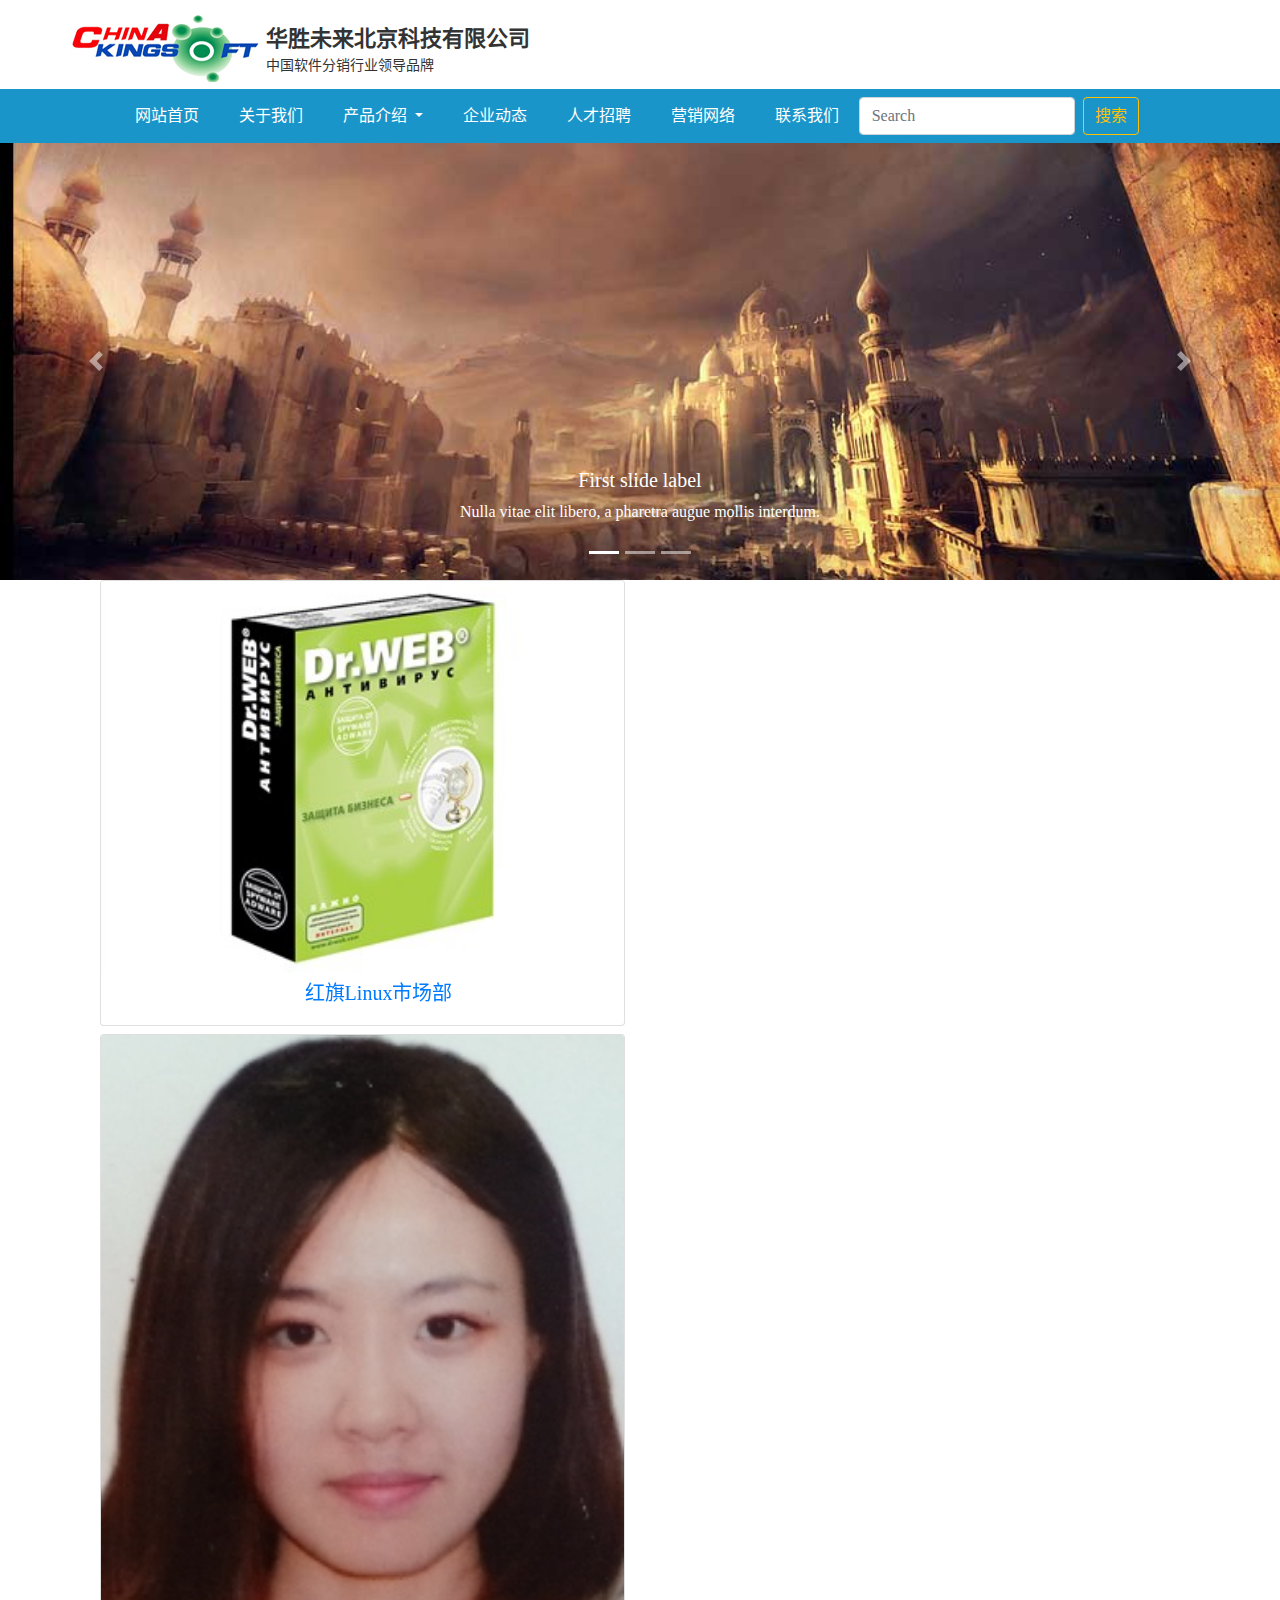
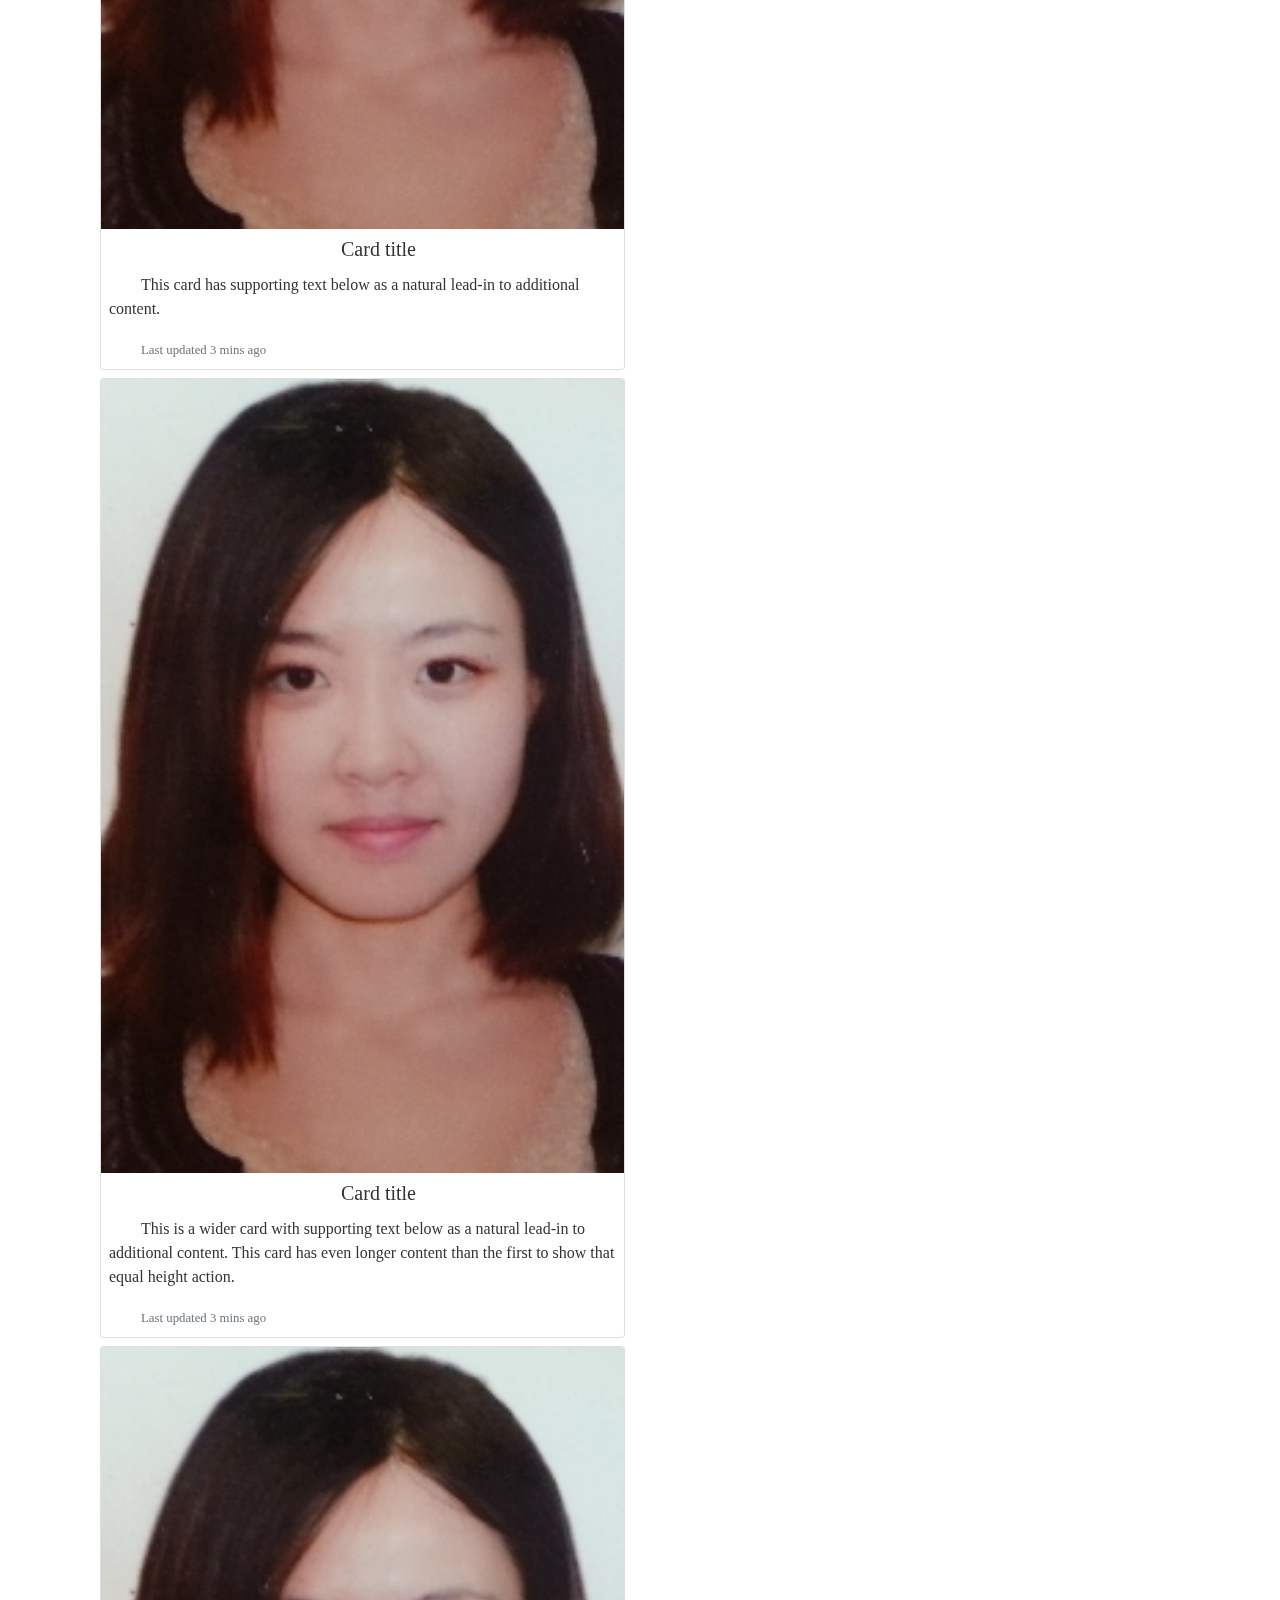
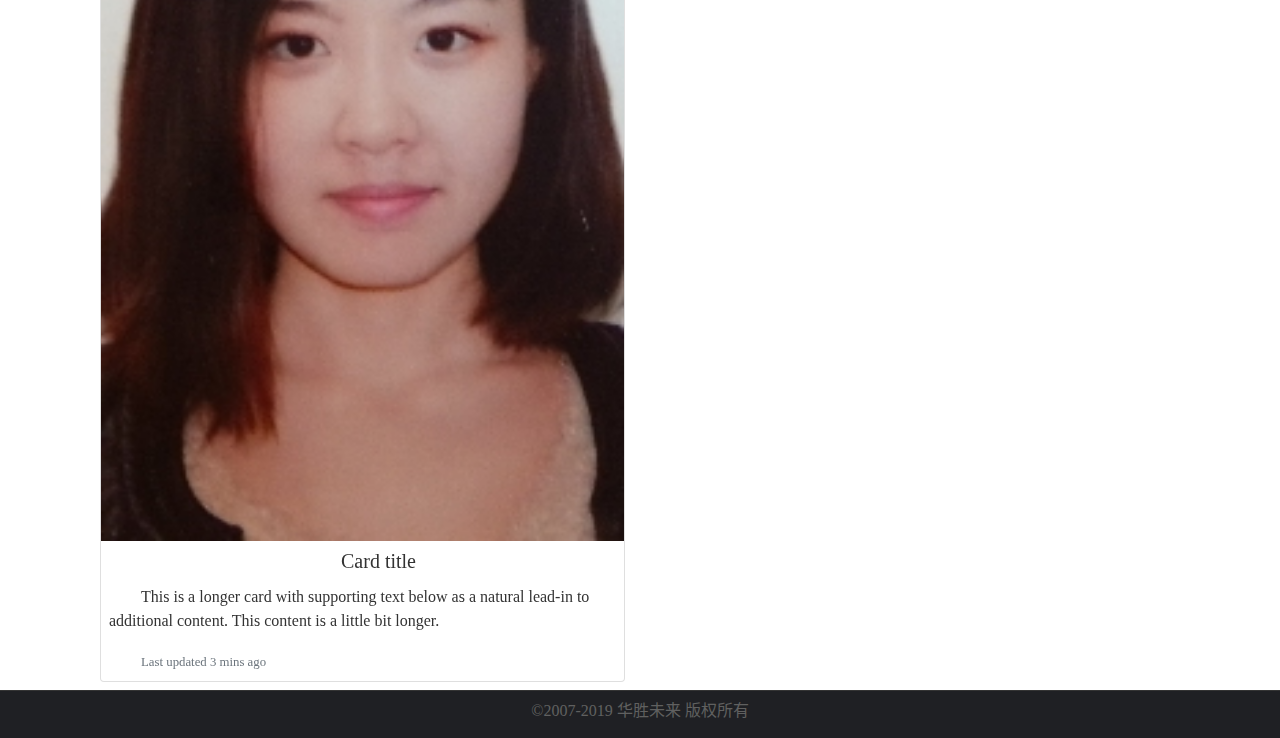
<file: banner1.html>
<!DOCTYPE html>
<html lang="zh-CN">
<head>
    <meta charset="UTF-8">
    <link rel="stylesheet" href="bootstrap-4.3.1-dist/css/bootstrap.css">
    <title>BS4-banner1</title>
    <meta name="description" content="">
    <meta name="viewport" content="width=device-width, initial-scale=1">
    <!--
    <link rel="manifest" href="site.webmanifest">
    <link rel="apple-touch-icon" href="icon.png">
    -->
    <!-- Place favicon.ico in the root directory -->
    <!--<link rel="stylesheet" href="css/normalize.css">-->
    <link rel="stylesheet" href="css/animate.css">
    <link rel="stylesheet" href="css/maintemp.css">
    <!--    <link rel="stylesheet" href="../dm/font-awesome-4.7.0/css/font-awesome.min.css">-->
    <!--<meta name="theme-color" content="#fafafa">-->
</head>
<body>

    <!--------------------头部-begin----------------------------->
    <header class="fixed-top">
        <nav class="navbar navbar-dark bg-cfwhite">
            <div class="container cf-my-2">
                <div class="row d-flex align-items-center">
                    <!--                    <div class="col-md-9 col-lg-7 col-xl-6 ">-->
                    <div class="logo">
                        <a class="navbar-brand" href="/"><img src="images/zzlogo.jpg" alt="华胜未来北京科技有限公司" class="img-fluid"></a>
                    </div>
                    <div>
                        <div class="site-name d-none d-sm-block">华胜未来北京科技有限公司</div>
                        <div class="site-slogan d-none d-sm-block">中国软件分销行业领导品牌</div>
                    </div>
                    <!--                    </div>-->




                </div>
            </div>


            <div id="menubg">
                <div class="container navbar-expand-md">
                    <div class="row">
                        <button class="navbar-toggler" type="button" data-toggle="collapse" data-target="#cfnavbar" aria-controls="navbarSupportedContent" aria-label="Toggle navigation">
                            <span class="navbar-toggler-icon"></span>
                        </button>

                        <div class="collapse navbar-collapse justify-content-center" id="cfnavbar">
                            <ul class="navbar-nav ml-3 ml-sm-1">
                                <li class="nav-item active">
                                    <a class="nav-link" href="/index.html">网站首页 <span class="sr-only">(current)</span></a>
                                </li>
                                <li class="nav-item">
                                    <a class="nav-link" href="/about.html">关于我们</a>
                                </li>
                                <li class="nav-item dropdown">
                                    <a class="nav-link dropdown-toggle" href="#product" id="navbarDropdown" role="button" data-toggle="dropdown" aria-haspopup="true" aria-expanded="false">
                                        产品介绍
                                    </a>
                                    <div class="dropdown-menu" aria-labelledby="navbarDropdown">
                                        <a class="dropdown-item" href="/shop/oracle/">ORACLE </a>
                                        <a class="dropdown-item" href="/shop/chaozuoxitong/">操作系统</a>
                                        <a class="dropdown-item" href="/shop/shujuku/">数据库及中间件</a>
                                        <a class="dropdown-item" href="/shop/shadu/">杀毒软件</a>
                                        <a class="dropdown-item" href="/shop/bangong/">办公和OA自动化</a>
                                        <a class="dropdown-item" href="/shop/kaifa/">开发工具</a>
                                        <div class="dropdown-divider"></div>
                                        <a class="dropdown-item" href="/shop/shuangji/">双机容错及备份软件</a>
                                        <a class="dropdown-item" href="/shop/tuxiang/">图像处理</a>
                                        <a class="dropdown-item" href="/shop/wangye/">网页制作</a>
                                        <a class="dropdown-item" href="/shop/caiwu/">财务及管理软件</a>
                                        <a class="dropdown-item" href="/shop/anfang/">安防及入侵检测</a>
                                        <a class="dropdown-item" href="/shop/wangguan/">网管软件</a>
                                        <a class="dropdown-item" href="/shop/youjian/">邮件管理软件</a>
                                        <div class="dropdown-divider"></div>
                                        <a class="dropdown-item" href="/shop/jiankong/">网络监控软件</a>
                                        <a class="dropdown-item" href="/shop/3d/">建筑3D及机械制图</a>
                                        <a class="dropdown-item" href="/shop/faiban/">排版和辅助设计</a>
                                        <a class="dropdown-item" href="/shop/duomeiti/">多媒体软件</a>
                                        <a class="dropdown-item" href="/shop/adobe/">ADOBE</a>
                                        <a class="dropdown-item" href="/shop/bea/">BEA</a>

                                    </div>
                                </li>
                                <li class="nav-item">
                                    <a class="nav-link" href="#news" tabindex="-1" aria-disabled="true">企业动态</a>
                                </li>
                                <li class="nav-item">
                                    <a class="nav-link" href="/hr.html">人才招聘</a>
                                </li>
                                <li class="nav-item">
                                    <a class="nav-link" href="/network.html">营销网络</a>
                                </li>
                                <li class="nav-item">
                                    <a class="nav-link" href="#footer">联系我们</a>
                                </li>
                            </ul>
                            <form class="form-inline  ml-3 my-sm-2 ml-sm-2 mx-md-n4 mx-lg-0 justify-content-end">
                                <input class="form-control mr-sm-1 ml-md-n5 ml-lg-0" type="search" placeholder="Search" aria-label="Search">
                                <button class="btn btn-outline-warning my-2 my-sm-0 ml-1" type="submit">搜索</button>
                            </form>
                        </div>
                    </div>
                </div>
            </div>
        </nav>
    </header>
    <!--------------------头部-end------------------------------>




            <div id="carouselExampleCaptions" class="carousel slide" data-ride="carousel">
                <ol class="carousel-indicators">
                    <li data-target="#carouselExampleCaptions" data-slide-to="0" class="active"></li>
                    <li data-target="#carouselExampleCaptions" data-slide-to="1"></li>
                    <li data-target="#carouselExampleCaptions" data-slide-to="2"></li>
                </ol>
                <div class="carousel-inner">
                    <div class="carousel-item active">
                        <img src="images/a1.jpg" class="d-block w-100" alt="...">
                        <div class="carousel-caption d-none d-md-block">
                            <h5>First slide label</h5>
                            <p>Nulla vitae elit libero, a pharetra augue mollis interdum.</p>
                        </div>
                    </div>
                    <div class="carousel-item">
                        <img src="images/a2.jpg" class="d-block w-100" alt="...">
                        <div class="carousel-caption d-none d-md-block">
                            <h5>Second slide label</h5>
                            <p>Lorem ipsum dolor sit amet, consectetur adipiscing elit.</p>
                        </div>
                    </div>
                    <div class="carousel-item">
                        <img src="images/a3.jpg" class="d-block w-100" alt="...">
                        <div class="carousel-caption d-none d-md-block">
                            <h5>Third slide label</h5>
                            <p>Praesent commodo cursus magna, vel scelerisque nisl consectetur.</p>
                        </div>
                    </div>
                </div>
                <a class="carousel-control-prev" href="#carouselExampleCaptions" role="button" data-slide="prev">
                    <span class="carousel-control-prev-icon" aria-hidden="true"></span>
                    <span class="sr-only">Previous</span>
                </a>
                <a class="carousel-control-next" href="#carouselExampleCaptions" role="button" data-slide="next">
                    <span class="carousel-control-next-icon" aria-hidden="true"></span>
                    <span class="sr-only">Next</span>
                </a>
            </div>



    <!-- 轮播开始-->

    <!--轮播结束-->



    <!--面包屑导航开始-->

    <!--面包屑导航结束-->

    <!--Card decks卡片阵列开始-->
    <div class="container">
        <row>
           
            <div class="col-xl-6 mb-2">
                <div class="card">
                    <img class="card-img-top img-fluid" src="images/%E5%A4%A7%E8%9C%98%E8%9B%9B%20Dr.web%E5%8F%8D%E7%97%85%E6%AF%92.jpg" alt="Card image cap">
                    <div class="card-body">
                        <a href="">
                                    <h5 class="card-title text-center">红旗Linux市场部</h5>
                                </a>
                    </div>
                </div>
            </div>
           
            <div class="col-xl-6 mb-2">
                <div class="card">
                    <img class="card-img-top img-fluid" src="images/zyz.jpg" alt="Card image cap">
                    <div class="card-body">
                        <h5 class="card-title text-center">Card title</h5>
                        <p class="card-text">This card has supporting text below as a natural lead-in to additional content.</p>
                        <p class="card-text"><small class="text-muted">Last updated 3 mins ago</small></p>
                    </div>
                </div>
            </div>

            <div class="col-xl-6 mb-2">
                <div class="card">
                    <img class="card-img-top img-fluid" src="images/zyz.jpg" alt="Card image cap">
                    <div class="card-body">
                        <h5 class="card-title text-center">Card title</h5>
                        <p class="card-text">This is a wider card with supporting text below as a natural lead-in to additional content. This card has even longer content than the first to show that equal height action.</p>
                        <p class="card-text"><small class="text-muted">Last updated 3 mins ago</small></p>
                    </div>
                </div>
            </div>

            <div class="col-xl-6 mb-2">
                <div class="card">
                    <img class="card-img-top img-fluid" src="images/zyz.jpg" alt="Card image cap">
                    <div class="card-body">
                        <h5 class="card-title text-center">Card title</h5>
                        <p class="card-text">This is a longer card with supporting text below as a natural lead-in to additional content. This content is a little bit longer.</p>
                        <p class="card-text"><small class="text-muted">Last updated 3 mins ago</small></p>
                    </div>
                </div>
            </div>
        </row>
    </div>
    <!--Card decks卡片阵列结束-->


    <!--我们的团队开始-->

    <!--我们的团队结束-->

    <!--分页开始-->

    <!--分页结束-->
    <footer>
        <container>
            <row>
                <h6 class="text-center">©2007-2019 华胜未来 版权所有</h6>
            </row>
        </container>
    </footer>

    <!--    <script src="js/vendor/modernizr-3.7.1.min.js"></script>-->
    <script src="js/vendor/jquery-3.4.1.min.js"></script>
    <!--    <script src="js/plugins.js"></script>-->
    <script src="js/vendor/popper.js"></script>
    <script src="bootstrap-4.3.1-dist/js/bootstrap.min.js"></script>
    <!--    <script src="js/isotope.pkgd.min.js"></script>-->
    <script src="js/main.js"></script>
    <script>

$('.carousel').carousel({
  interval: 1000
})
    </script>
    <!--
    <script>
        
        $(function() {
            /*小屏幕导航点击关闭菜单，成功！*/
            $('.navbar-collapse a').click(function() {
                $('.navbar-collapse').collapse('hide');
            });
        })

    </script>
-->
</body>

</html>
</file>
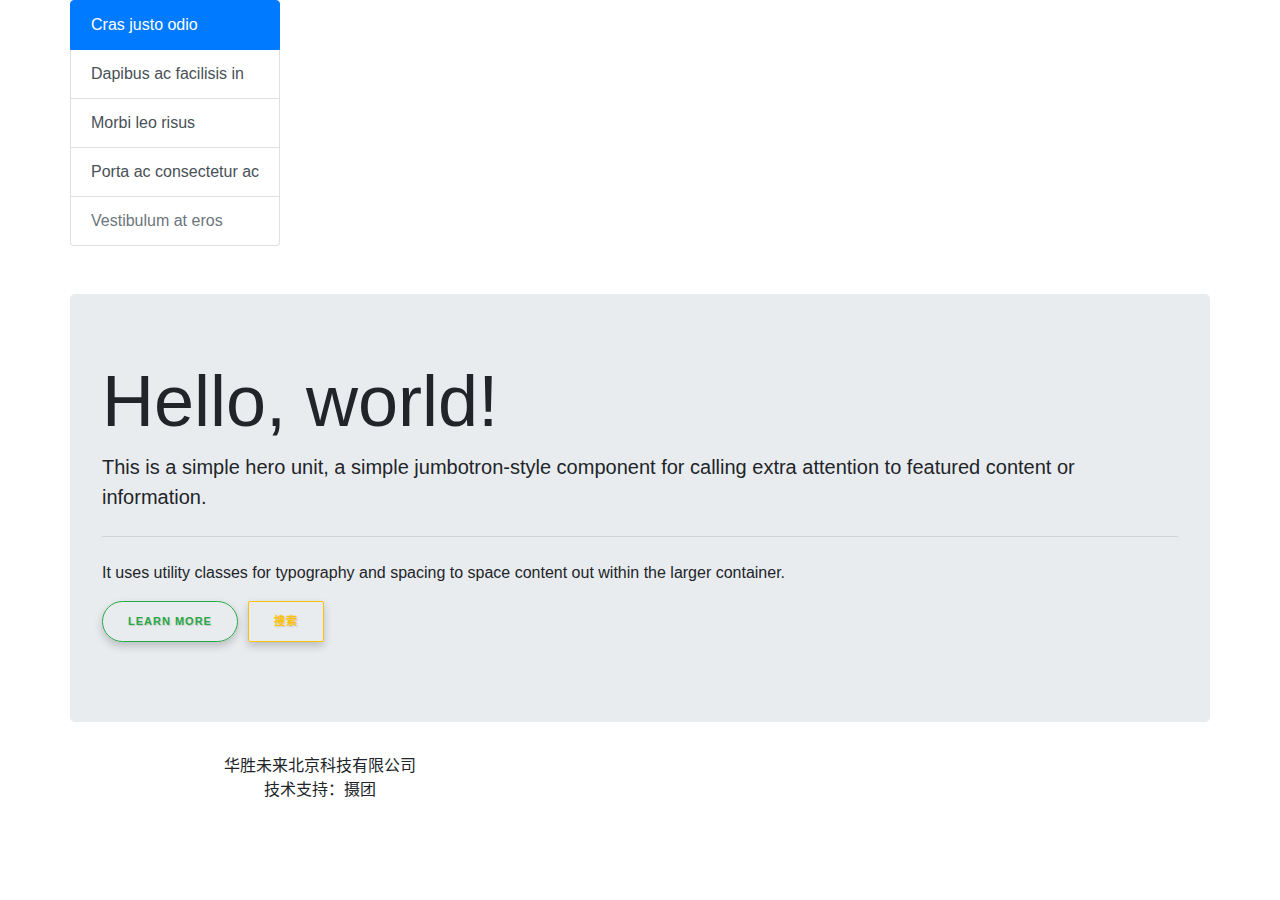
<file: test.html>
<!DOCTYPE html>
<html lang="zh-CN">
<head>
    <meta charset="UTF-8">
    <link rel="stylesheet" href="bootstrap-4.3.1-dist/css/bootstrap.css">
    <title>BS4-banner</title>
    <meta name="description" content="">
    <meta name="viewport" content="width=device-width, initial-scale=1">
    <!--
    <link rel="manifest" href="site.webmanifest">
    <link rel="apple-touch-icon" href="icon.png">
    -->
    <!-- Place favicon.ico in the root directory -->
    <link rel="stylesheet" href="css/buttons.css">
    <link rel="stylesheet" href="css/animate.css">
<!--    <link rel="stylesheet" href="//\css/maintemp.css">-->
    <link rel="stylesheet" href="css/font-awesome.min.css">
    <!--<meta name="theme-color" content="#fafafa">-->
</head>
<body>

    <div class="container">
        <div class="row">
            <div class="list-group">
                <a href="#" class="list-group-item list-group-item-action active">
                    Cras justo odio
                </a>
                <a href="#" class="list-group-item list-group-item-action">Dapibus ac facilisis in</a>
                <a href="#" class="list-group-item list-group-item-action">Morbi leo risus</a>
                <a href="#" class="list-group-item list-group-item-action">Porta ac consectetur ac</a>
                <a href="#" class="list-group-item list-group-item-action disabled">Vestibulum at eros</a>
            </div>
        </div>
    </div>



    <div class="container mt-5">
        <div class="row">
            <div class="jumbotron">
                <h1 class="display-3">Hello, world!</h1>
                <p class="lead">This is a simple hero unit, a simple jumbotron-style component for calling extra attention to featured content or information.</p>
                <hr class="my-4">
                <p>It uses utility classes for typography and spacing to space content out within the larger container.</p>
                <p class="lead">
                    <a class="btn btn-radius btn-outline-success btn-sm" href="#" role="button">Learn more</a>
                <button class="btn btn-outline-warning btn-sm my-2 my-sm-0 ml-1" type="submit">搜索</button>    
                    
                </p>
            </div>
        </div>
    </div>



    <footer>
        <container>
            <row class="text-center">
                <div class="col-lg-6">华胜未来北京科技有限公司</div>
                <div class="col-lg-6">技术支持：摄团</div>
            </row>
        </container>
    </footer>



    <script src="js/vendor/modernizr-3.7.1.min.js"></script>
    <script src="js/vendor/jquery-3.4.1.min.js"></script>
    <!--        <script src="js/plugins.js"></script>-->
    <script src="js/vendor/popper.js"></script>
    <script src="bootstrap-4.3.1-dist/js/bootstrap.min.js"></script>
    <!--    控制 我们的团队 动态切换 特效-->
    <script src="js/isotope.pkgd.min.js"></script>
    <!--    <script src="js/main.js"></script>-->
    <script src="js/index.js"></script>
    <script src="js/jquery.singlePageNav.min.js"></script>
    <script src="js/wow.min.js"></script>
    <script>
        $('.carousel').carousel({
            interval: 2000
        })
        /*导航跳转效果插件*/
        $('.navbar').singlePageNav({
            offset: 150
        });

        $(function() {
            /*小屏幕导航点击关闭菜单，成功！*/
            $('.navbar-collapse a').click(function() {
                $('.navbar-collapse').collapse('hide');
            });

            //启用wow，否则页面不显示wow和animate配合的动画效果    
            new WOW().init();
        })
    </script>

</body></html>
</file>
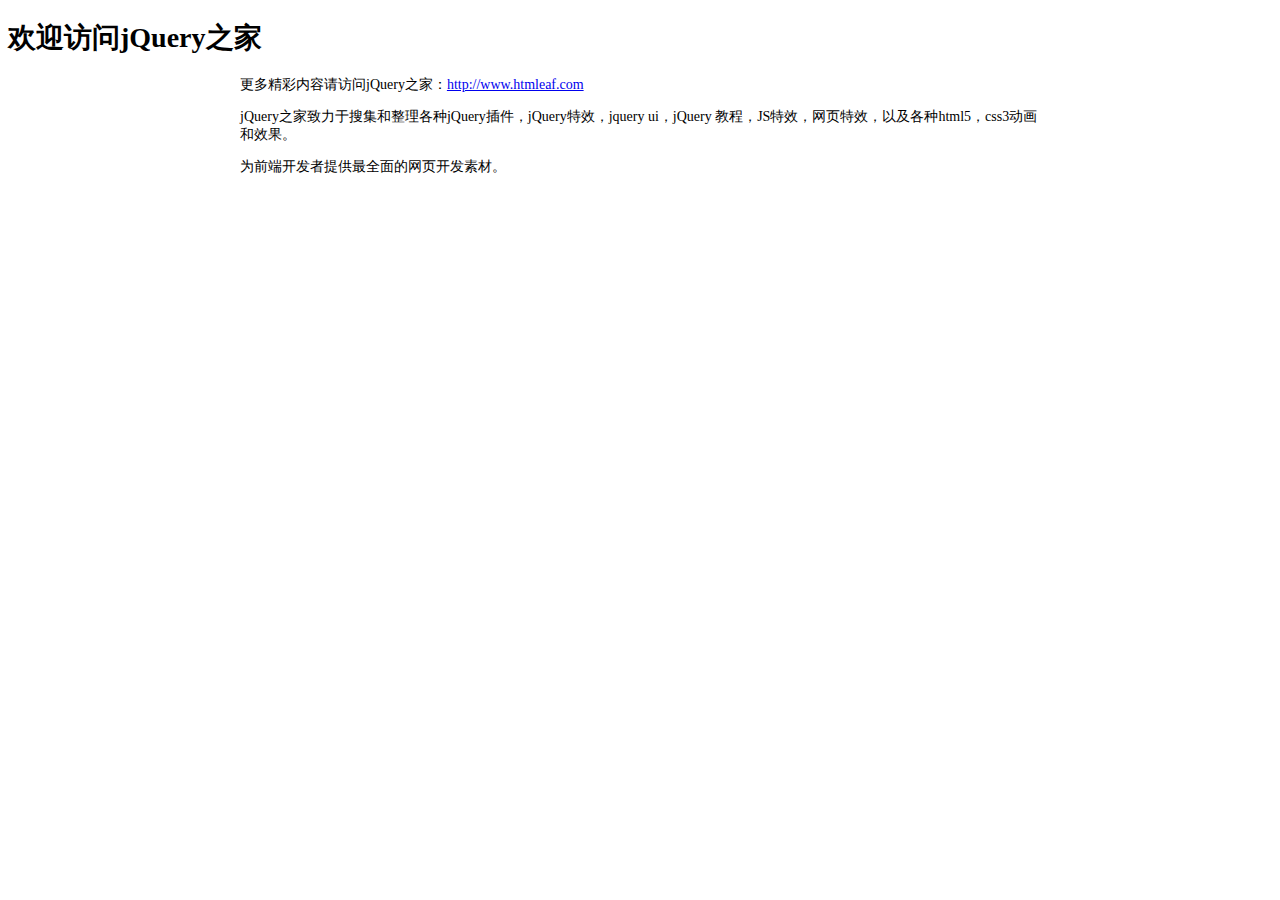
<file: css/plug-in/button/readme.html>
<!DOCTYPE html PUBLIC "-//W3C//DTD XHTML 1.0 Transitional//EN" "http://www.w3.org/TR/xhtml1/DTD/xhtml1-transitional.dtd">
<html xmlns="http://www.w3.org/1999/xhtml" xml:lang="en">
<head>
	<meta http-equiv="Content-Type" content="text/html;charset=UTF-8">
	<title>jQuery之家</title>
	<style type="text/css">
		body{font-size: 14px;}
		.content{
			width: 800px;
			margin: 0 auto;
		}
	</style>
</head>
<body>
	<h1>欢迎访问jQuery之家</h1>
	<div class="content">
	<p>更多精彩内容请访问jQuery之家：<a href="http://www.htmleaf.com">http://www.htmleaf.com</a></p>
	<p>jQuery之家致力于搜集和整理各种jQuery插件，jQuery特效，jquery ui，jQuery 教程，JS特效，网页特效，以及各种html5，css3动画和效果。</p>
	<p>为前端开发者提供最全面的网页开发素材。</p>
</div>
</body>
</html>
</file>
<file: css/maintemp.css>
@charset "UTF-8";
/*! HTML5 Boilerplate v7.2.0 | MIT License | https://html5boilerplate.com/ */

/* main.css 2.0.0 | MIT License | https://github.com/h5bp/main.css#readme */
/*
 * What follows is the result of much research on cross-browser styling.
 * Credit left inline and big thanks to Nicolas Gallagher, Jonathan Neal,
 * Kroc Camen, and the H5BP dev community and team.
 */

/* ==========================================================================
   Base styles: opinionated defaults
   ========================================================================== */

html {
    color: #222;
    font-size: 1em;
    line-height: 1.4;

    font-family:sans-serif;
    -ms-text-size-adjust:100%;
    -webkit-text-size-adjust:100%;
}





/*
 * Remove text-shadow in selection highlight:
 * https://twitter.com/miketaylr/status/12228805301
 *
 * Vendor-prefixed and regular ::selection selectors cannot be combined:
 * https://stackoverflow.com/a/16982510/7133471
 *
 * Customize the background color to match your design.
 */

::-moz-selection {
    background: #b3d4fc;
    text-shadow: none;
}

::selection {
    background: #b3d4fc;
    text-shadow: none;
}

/*
 * A better looking default horizontal rule
 */

hr {
    display: block;
    height: 1px;
    border: 0;
    border-top: 1px solid #ccc;
    margin: 1em 0;
    padding: 0;
}

/*
 * Remove the gap between audio, canvas, iframes,
 * images, videos and the bottom of their containers:
 * https://github.com/h5bp/html5-boilerplate/issues/440
 */

audio,
canvas,
iframe,
img,
svg,
video {
    vertical-align: middle;
}

/*
 * Remove default fieldset styles.
 */

fieldset {
    border: 0;
    margin: 0;
    padding: 0;
}

/*
 * Allow only vertical resizing of textareas.
 */

textarea {
    resize: vertical;
}

/* ==========================================================================
   Browser Upgrade Prompt
   ========================================================================== */

.browserupgrade {
    margin: 0.2em 0;
    background: #ccc;
    color: #000;
    padding: 0.2em 0;
}

/* ==========================================================================
   Author's custom styles
   ========================================================================== */

/* ==========================================================================
   Helper classes
   ========================================================================== */

/*
 * Hide visually and from screen readers
 */

.hidden {
    display: none !important;
}

/*
* Hide only visually, but have it available for screen readers:
* https://snook.ca/archives/html_and_css/hiding-content-for-accessibility
*
* 1. For long content, line feeds are not interpreted as spaces and small width
*    causes content to wrap 1 word per line:
*    https://medium.com/@jessebeach/beware-smushed-off-screen-accessible-text-5952a4c2cbfe
*/

.sr-only {
    border: 0;
    clip: rect(0, 0, 0, 0);
    height: 1px;
    margin: -1px;
    overflow: hidden;
    padding: 0;
    position: absolute;
    white-space: nowrap;
    width: 1px;
    /* 1 */
}

/*
* Extends the .sr-only class to allow the element
* to be focusable when navigated to via the keyboard:
* https://www.drupal.org/node/897638
*/

.sr-only.focusable:active,
.sr-only.focusable:focus {
    clip: auto;
    height: auto;
    margin: 0;
    overflow: visible;
    position: static;
    white-space: inherit;
    width: auto;
}

/*
* Hide visually and from screen readers, but maintain layout
*/

.invisible {
    visibility: hidden;
}

/*
* Clearfix: contain floats
*
* For modern browsers
* 1. The space content is one way to avoid an Opera bug when the
*    `contenteditable` attribute is included anywhere else in the document.
*    Otherwise it causes space to appear at the top and bottom of elements
*    that receive the `clearfix` class.
* 2. The use of `table` rather than `block` is only necessary if using
*    `:before` to contain the top-margins of child elements.
*/

.clearfix:before,
.clearfix:after {
    content: " ";
    /* 1 */
    display: table;
    /* 2 */
}

.clearfix:after {
    clear: both;
}

/*飞的公共样式beginning*/
/*设置字体*/
@font-face {
    font-family: lk;
    src: url('../../fonts/lk.eot') format('embedded-opentype'),
        url('../../fonts/lk.svg') format('svg'),
        url('../../fonts/lk.ttf') format('truetype'),
        url('../../fonts/lk.woff') format('woff');
}

[class^="icon-"],
[class*=" icon-"] {
    font-family: lk;
    font-style: normal;
}

body {
    font-family: "微软雅黑";
    color: #333;
    padding: 60px 0px 0px 0px;
    margin: 0px;
    position: relative;
}

a:link {
    text-decoration: none;
}
a:hover {
    color: #1995c9;
}
/*
img {
    max-width: 100%;
}
*/
section#about {
    background-color: #1f2024;
}
section#cf-friend {
/*    background-color: #1f2024;*/
}
section#shouye {
    background-color: #f7f1db;
}
section#service {
    background-color: #f0f0f0;
}

section#goods {
    background: #f8f8f8;

}

section#course {
    background: #f8f8f8;
}

.row {
    width: 100%;
}

input[type="search"] {
    /*    margin-right: 5px;*/
}

/*向上功能开始*/
div.go-top {
    display: none;
    opacity: 0.6;
    z-index: 999999;
    position: fixed;
    bottom: 113px;
    left: 90%;
    margin-left: 40px;
    border: 1px solid #fff;
    width: 38px;
    height: 38px;
    background-color: #1995c9;
    border-radius: 3px;
    cursor: pointer;
}

div.go-top:hover {
    opacity: 1;
    filter: alpha(opacity=100);
}

div.go-top div.arrow {
    position: absolute;
    left: 9px;
    top: -1px;
    width: 0;
    height: 0;
    border: 9px solid transparent;
    border-bottom-color: #fff;
}

div.go-top div.stick {
    position: absolute;
    left: 14px;
    top: 15px;
    width: 8px;
    height: 14px;
    display: block;
    background-color: #fff;
    -webkit-border-radius: 1px;
    -moz-border-radius: 1px;
    border-radius: 1px;
}

/*向上功能结束*/



/*飞的公共样式end*/
/*飞的header样式开始*/
.form-inline {
    flex-flow: row nowrap;
}

.navbar-brand {
    padding: 0;
    margin: 0;
}
.cf-my-2 {
    margin-top: 0px;
    margin-bottom: 0px;
    
}
.logo {
    float: left;
    transform: scale(0.7);
/*    margin-right: 0px;*/
    margin-right: -29px;
/*    margin-top: -10px;*/
    transition: all 0.3s ease-in-out;    
    left: 0px;
}
.site-name {
    font-size: 16px;
    font-weight:bolder;
    /*    transition: font-size 1s;*/
    transition: all 0.3s ease-in-out;
}

.site-name a {
    color: #181fbf;
}

.site-slogan {
    font-size: 14px;
}

/*导航样式beginning*/
/*折叠菜单按钮位置*/
.navbar-toggler {
    position: absolute;
    top: 20px;
    right: 14px;
}

/*折叠菜单背景颜色*/
.navbar > .container-fluid {
    background-color: #333;
}

#menubg {
    background: #1995c9;
    width: 100%;
}

/*不加bg-cfwhite样式会导致header固定在顶部滚动鼠标时下面内容露出*/
.bg-cfwhite {
    background-color: #fff !important;
}

.navbar {
    padding: 0px;
}

.navbar-dark .navbar-nav .nav-link {
    color: rgba(255, 255, 255, 1);
    /*    padding: 11px 20px;*/

}

/*悬停在菜单项上的文字及背景色*/
.navbar-dark .navbar-nav .nav-link:hover {
    /*    display: block;*/
    color: #fff;
    background-color: #000;
}
/*折叠菜单最小时，鼠标悬停在菜单项上时的左右内边距*/
    .navbar-nav .nav-item .nav-link {
        padding: 9px 10px;

    }
/*二级菜单高度及颜色*/
.dropdown-item {
    padding: 0.22em 1rem;
}

.dropdown-item:hover,
.dropdown-item:focus {
    color: #16181b;
    background-color: #CCC;
}

/*二级菜单分隔线高度*/
.dropdown-divider {
    margin: 0.1rem 0;
    border-top: 1px solid #999;
}

/*二级菜单整体设置*/
.dropdown-menu {
    padding: 0.2rem 0;
    margin: 0;
    font-size: 0.93rem;

}

/*导航栏及LOGO滚动缩小开始*/
/*
.fixed-header-on nav .container .row >div {
        height: 50px;
}
*/
.fixed-header-on .cf-my-2 {
    margin-top: 0px;
    margin-bottom: 0px;

}
.fixed-header-on .logo {
    transform: scale(0.7);
    margin-right: -29px;
    transition: all 0.5s ease-in-out;

}

.fixed-header-on .site-name {
    font-size: 16px;
/* transition: font-size 1s;*/
    transition: all 0.5s ease-in-out;
}
#cf-headertext-ml {
    margin-left: 0px;
}

/*导航栏及LOGO滚动缩小结束*/
/*折叠菜单按钮背景颜色*/
button.navbar-toggler {
    background-color: #000;
    border-color: #fff;
}

button.navbar-toggler:hover {
    background-color: #333;
    border-color: #fff;
}

/*折叠菜单中搜索框上边距及PC宽度菜单中上边距*/

/*折叠菜单中搜索框的宽度*/
.form-control {
    width: 80%;
}

/*飞的header样式结束*/

/*轮播图样式开始*/
#cf_carousel .carousel-item {
    background: no-repeat center center;
    -webkit-background-size: cover;
    background-size: cover;
}

#cf_carousel .carousel-item img {
    width: 100%;
}
@media screen and (min-width: 600px){
    #cf_carousel .carousel-item {
    height: 330px;
}
}



/*轮播图样式结束*/

/*我们的团队样式开始*/
/*图集样式开始*/
.overlay-container {
    position: relative;
}

.overlay {
    position: absolute;
    top: 0;
    bottom: 20%;
    left: 0;
    right: 0;
    background-color: rgba(0, 0, 0, 0.5);
    cursor: pointer;
    transform: scale(0.9);
    transition: all 0.2s;
    opacity: 0;
}
/*放大镜样式*/
.overlay i {
    position: absolute;
    left: 30%;
    top: 40%;
/*放大镜图标大小*/
    font-size: 18px;
    color: #fff;
    
}
/*遮罩文字样式*/
.overlay h5 {
    position: absolute;
    top: 20px;
  left: 10%;
    font-size: 16px;
    color: #fff;
    text-align: left;
/*    width: 100%;*/
}

.overlay-container:hover .overlay {
    opacity: 1;
    transform: scale(1);
    position: absolute;
    left: 0%;
    bottom: 20%;


}

.card-body {
    padding: 0.5rem;
}

/*图集样式结束*/
/*我们的团队样式结束*/
/*模态框样式开始*/
.close {
    opacity: 1;
}

/*模态框样式结束*/

/*配合JS淡入效果*/
.object-non-visiable {
    opacity: 0;
}

.object-visiable {
    opacity: 1;
}


/*飞的产品样式开始*/
#cf-product {
    background-color: #f0f0f0;
}

#cf-product .nav-item {
    font-size: 18px;
}

#cf-product .nav-item a {
    color: #000;
    border: none;
    padding: 0px 25px;
}


#cf-product .nav-item a.active {
    border: none;
    background-color: transparent;
    border-bottom: 3px purple solid;
    color: purple;
}

/*飞的产品样式结束*/




/*新闻中心、企业介绍样式开始*/
.card-body {
    text-indent: 2em;
}


.card-header .btn.collapsed {
    background: #333333;
}

.card-header {
    padding: 0;
    background: #262627;
}

.card-header .btn:hover {
    background: #28292c;
    font-size: 16px;
}

.card-header .btn {
    text-decoration: none;
    display: inline-block;
    width: 100%;
    text-align: left;
    color: #fff;
    padding: 15px;
            font-size: 16px;
        font-family: 微软雅黑; 
}

.card-header .btn::after {
    font-family: "fontawesome";
    content: '\f147';
    position: absolute;
    right: 15px;
}

.card-header .btn.collapsed::after {
    content: '\f196';
}

/*新闻中心、企业介绍样式结束*/
/*飞的尾部样式开始*/
footer {
    background-color: #1f2024;
    color: #606060;
    border-top: 1px solid #343434;
    padding: 10px 0;
    line-height: 30px;

}
footer a {
    color: #606060;
}
footer p {
    margin: 0px;
    font-size: 15px;
}
/*公司介绍样式开始*/
.cf-uppercase {
    text-transform: uppercase;
    font-family: "Helvetica Neue",Helvetica,Arial,sans-serif;
    line-height: 0.87;
    font-weight: bold;
}
section#about {
    color: #cccccc;
}

#about h3, #service h3, #cf-friend h3, #goods h3 {
     border-bottom: 2px solid #1995c9;
     letter-spacing: 3px;
}
#about h4 {
    font-family: "Microsoft YaHei", "宋体", "Helvetica Neue",Helvetica,Arial,sans-serif;
    font-size: 24px;
    font-weight: bold;
    letter-spacing: 2px;
    text-indent: 0px;
}
#about .card-body {
        background-color: #1f2024;
}
/*公司介绍样式结束*/
#footer {
    width: 100%;
    height: 200px;
    /*
    background: center no-repeat;
    background-image: url('/images/ft_bg.png');
*/
    /*   注意：：在css样式表中写的background-image:url(图片的路径为相对本css文件的路径，而不是我们通常认为的相对加入css样式的网页的路径); 所以这里之前写错路径导致在除chrome外的其它浏览器中本地打开无法显示背景图片的问题 */
    background: url("../images/ft_bg.png") no-repeat center;
    color: #c6bdbd;
    font-size: 15px;
}

#footer .container .row {
    height: 200px;
}

#footer a {
    color: #c6bdbd;
}

#footer h6 {
    margin: 0.5rem 0rem;
    font-size: 15px;
}

#footer li {
    height: 27px;
}

/*飞的尾部样式结束*/

/*    默认的折叠菜单样式，即超小屏幕，<576px*/
.form-inline .form-control {
    width: 75%;
}

.form-inline .btn {
    width: 25%;
    font-size: 16px;
    font-weight: normal;
    padding: 6px 0px;
}

/*飞的media query开始*/
/*BS4小屏幕（大于等于576px）*/
@media (min-width:576px) {

    /*   飞加的，一级导航菜单项当可视宽度小于等于959时，菜单项左右间距变为10，以前是15 */
    .navbar-nav .nav-item .nav-link {
        padding: 9px 10px;
        font-size: 16px;
    }

}

/*BS4中等屏幕（大于等于768px）*/
@media (min-width:768px) {
    .cf-my-2 {
    margin-top: 15px;
    margin-bottom: 7px;
}
/*大于768时，就是展现出大菜单时，logo距右边为零*/
.logo {
    transform: scale(1);
    margin-right: 0px;
} 

    /*   飞加的，一级导航菜单项当可视宽度小于等于959时，菜单项左右间距变为10，以前是15 */
    body {
        padding-top: 143px;
    }

    .navbar-nav .nav-item .nav-link {
        padding: 7px 8px;
        font-size: 14px;
    }

    .form-inline .form-control {
        width: 55%;
    }
/*搜索按钮样式设置*/
    .form-inline .btn {
        padding: 0.375rem 0.4rem;
        font-size: 1rem;
        font-weight: normal;
    }

    .site-name {
        font-size: 22px;
    }
/*二级菜单高度及颜色*/
.dropdown-item {
    padding: 0.35rem 1rem;
}    
}

/*大屏幕（桌面显示器 ，大于等于992px）*/
@media (min-width: 992px) {
    .navbar-nav .nav-item .nav-link {
        padding: 11px 14px;
        font-size: 16px;
    }

    .form-inline .form-control {
        width: 100%;
    }
}

/*超大屏幕（大桌面显示器 ，大于等于1200px）*/
@media (min-width:1200px) {
    .navbar-nav .nav-item .nav-link {
        padding: 10px 20px;

    }

}

/*飞的media query结束*/

/* 
   EXAMPLE Media Queries for Responsive Design.
   These examples override the primary ('mobile first') styles.
   Modify as content requires.
==== */
@media only screen and (min-width: 35em) {
    /* Style adjustments for viewports that meet the condition */
}

@media print,
(-webkit-min-device-pixel-ratio: 1.25),
(min-resolution: 1.25dppx),
(min-resolution: 120dpi) {
    /* Style adjustments for high resolution devices */
}

/* 
   Print styles.
   Inlined to avoid the additional HTTP request:
   https://www.phpied.com/delay-loading-your-print-css/
==== */

@media print {

    *,
    *:before,
    *:after {
        background: transparent !important;
        color: #000 !important;
        /* Black prints faster */
        -webkit-box-shadow: none !important;
        box-shadow: none !important;
        text-shadow: none !important;
    }

    a,
    a:visited {
        text-decoration: underline;
    }

    a[href]:after {
        content: " ("attr(href) ")";
    }

    abbr[title]:after {
        content: " ("attr(title) ")";
    }

    /*
     * Don't show links that are fragment identifiers,
     * or use the `javascript:` pseudo protocol
     */
    a[href^="#"]:after,
    a[href^="javascript:"]:after {
        content: "";
    }

    pre {
        white-space: pre-wrap !important;
    }

    pre,
    blockquote {
        border: 1px solid #999;
        page-break-inside: avoid;
    }

    /*
     * Printing Tables:
     * https://web.archive.org/web/20180815150934/http://css-discuss.incutio.com/wiki/Printing_Tables
     */
    thead {
        display: table-header-group;
    }

    tr,
    img {
        page-break-inside: avoid;
    }

    p,
    h2,
    h3 {
        orphans: 3;
        widows: 3;
    }

    h2,
    h3 {
        page-break-after: avoid;
    }
}
</file>
<file: css/buttons.css>
/*======= 3. BUTTONS STYLES  =======*/
.btn-radius {
    border-radius: 100px !important;
}
.btn {
    font-size: 13px;
    font-weight: bold;
    letter-spacing: 1px;
	border-radius: 2px;
    padding: 13px 28px;
    text-shadow: 1px 1px 1px rgba(0, 0, 0, 0.14);
    text-transform: uppercase;
    box-shadow: 0 4px 9px 0 rgba(0, 0, 0, 0.2);
}
.btn-sm {
    font-size: 11px;
    font-weight: 600;
    padding: 11px 25px;	
}
.btn-lg {
    padding: 18px 49px;
}

.btn-xs {
	font-size: 10px;
	padding: 8px 14px;
}
.btn-primary {
    background: #5a7ce2;
    background: -moz-linear-gradient(-45deg, #5a7ce2 0%, #8283e8 50%, #5c5de8 51%, #565bd8 71%, #575cdb 100%);
    background: -webkit-linear-gradient(-45deg, #5a7ce2 0%,#8283e8 50%,#5c5de8 51%,#565bd8 71%,#575cdb 100%);
    background: linear-gradient(135deg, #5a7ce2 0%,#8283e8 50%,#5c5de8 51%,#565bd8 71%,#575cdb 100%);
    filter: progid:DXImageTransform.Microsoft.gradient( startColorstr='#5a7ce2', endColorstr='#575cdb',GradientType=1 );
    background-size: 400% 400%;
    -webkit-animation: AnimationName 3s ease infinite;
    -moz-animation: AnimationName 3s ease infinite;
    animation: AnimationName 3s ease infinite;
    -webkit-animation: AnimationName 3s ease infinite;
    -moz-animation: AnimationName 3s ease infinite;
    animation: AnimationName 3s ease infinite;
    border: medium none;
}
.btn-secondary{
    background: #797b7f;
    background: -moz-linear-gradient(-45deg, #797b7f 0%, #b5b8bf 50%, #8e9397 51%, #8e9397 71%, #828589 100%);
    background: -webkit-linear-gradient(-45deg, #797b7f 0%,#b5b8bf 50%,#8e9397 51%,#8e9397 71%,#828589 100%);
    background: linear-gradient(135deg, #797b7f 0%,#b5b8bf 50%,#8e9397 51%,#8e9397 71%,#828589 100%);
    filter: progid:DXImageTransform.Microsoft.gradient( startColorstr='#797b7f', endColorstr='#828589',GradientType=1 );
    background-size: 400% 400%;
    -webkit-animation: AnimationName 3s ease infinite;
    -moz-animation: AnimationName 3s ease infinite;
    animation: AnimationName 3s ease infinite;
    -webkit-animation: AnimationName 3s ease infinite;
    -moz-animation: AnimationName 3s ease infinite;
    animation: AnimationName 3s ease infinite;
    border: medium none;
}
.btn-success{
    background: #05ac50;
    background: -moz-linear-gradient(-45deg, #05ac50 0%, #21dd72 50%, #05c44e 51%, #05ac50 71%, #05ac50 100%);
    background: -webkit-linear-gradient(-45deg, #05ac50 0%,#21dd72 50%,#05c44e 51%,#05ac50 71%,#05ac50 100%);
    background: linear-gradient(135deg, #05ac50 0%,#21dd72 50%,#05c44e 51%,#05ac50 71%,#05ac50 100%);
    filter: progid:DXImageTransform.Microsoft.gradient( startColorstr='#05ac50', endColorstr='#05ac50',GradientType=1 );
    background-size: 400% 400%;
    -webkit-animation: AnimationName 3s ease infinite;
    -moz-animation: AnimationName 3s ease infinite;
    animation: AnimationName 3s ease infinite;
    -webkit-animation: AnimationName 3s ease infinite;
    -moz-animation: AnimationName 3s ease infinite;
    animation: AnimationName 3s ease infinite;
    border: medium none;
}
.btn-danger{
    background: #e81216;
    background: -moz-linear-gradient(-45deg, #e81216 0%, #f45355 50%, #f6290c 51%, #ed0e11 71%, #fc1b21 100%);
    background: -webkit-linear-gradient(-45deg, #e81216 0%,#f45355 50%,#f6290c 51%,#ed0e11 71%,#fc1b21 100%);
    background: linear-gradient(135deg, #e81216 0%,#f45355 50%,#f6290c 51%,#ed0e11 71%,#fc1b21 100%);
    filter: progid:DXImageTransform.Microsoft.gradient( startColorstr='#e81216', endColorstr='#fc1b21',GradientType=1 );
    background-size: 400% 400%;
    -webkit-animation: AnimationName 3s ease infinite;
    -moz-animation: AnimationName 3s ease infinite;
    animation: AnimationName 3s ease infinite;
    -webkit-animation: AnimationName 3s ease infinite;
    -moz-animation: AnimationName 3s ease infinite;
    animation: AnimationName 3s ease infinite;
    border: medium none;
}
.btn-warning{
    background: #e5ae09;
    background: -moz-linear-gradient(-45deg, #e5ae09 0%, #ffd044 50%, #ffc107 51%, #fc9014 71%, #f1890b 100%);
    background: -webkit-linear-gradient(-45deg, #e5ae09 0%,#ffd044 50%,#ffc107 51%,#fc9014 71%,#f1890b 100%);
    background: linear-gradient(135deg, #e5ae09 0%,#ffd044 50%,#ffc107 51%,#fc9014 71%,#f1890b 100%);
    filter: progid:DXImageTransform.Microsoft.gradient( startColorstr='#e5ae09', endColorstr='#f1890b',GradientType=1 );
    background-size: 400% 400%;
    -webkit-animation: AnimationName 3s ease infinite;
    -moz-animation: AnimationName 3s ease infinite;
    animation: AnimationName 3s ease infinite;
    -webkit-animation: AnimationName 3s ease infinite;
    -moz-animation: AnimationName 3s ease infinite;
    animation: AnimationName 3s ease infinite;
    border: medium none;
    color: #fff !important;
}
.btn-info{
    background: #01a8c1;
    background: -moz-linear-gradient(-45deg, #01a8c1 0%, #2adbf7 50%, #00b5d1 51%, #0aafc9 71%, #0599b1 100%);
    background: -webkit-linear-gradient(-45deg, #01a8c1 0%,#2adbf7 50%,#00b5d1 51%,#0aafc9 71%,#0599b1 100%);
    background: linear-gradient(135deg, #01a8c1 0%,#2adbf7 50%,#00b5d1 51%,#0aafc9 71%,#0599b1 100%);
    filter: progid:DXImageTransform.Microsoft.gradient( startColorstr='#01a8c1', endColorstr='#0599b1',GradientType=1 );
    background-size: 400% 400%;
    -webkit-animation: AnimationName 3s ease infinite;
    -moz-animation: AnimationName 3s ease infinite;
    animation: AnimationName 3s ease infinite;
    -webkit-animation: AnimationName 3s ease infinite;
    -moz-animation: AnimationName 3s ease infinite;
    animation: AnimationName 3s ease infinite;
    border: medium none;
}
.btn-light{
    background: #f2f2f2;
    background: -moz-linear-gradient(-45deg, #f2f2f2 0%, #dddddd 50%, #ffffff 51%, #ffffff 71%, #f6f8fb 100%);
    background: -webkit-linear-gradient(-45deg, #f2f2f2 0%,#dddddd 50%,#ffffff 51%,#ffffff 71%,#f6f8fb 100%);
    background: linear-gradient(135deg, #f2f2f2 0%,#dddddd 50%,#ffffff 51%,#ffffff 71%,#f6f8fb 100%);
    filter: progid:DXImageTransform.Microsoft.gradient( startColorstr='#f2f2f2', endColorstr='#f6f8fb',GradientType=1 );
    color: #3f345f !important;
    background-size: 400% 400%;
    -webkit-animation: AnimationName 3s ease infinite;
    -moz-animation: AnimationName 3s ease infinite;
    animation: AnimationName 3s ease infinite;
    -webkit-animation: AnimationName 3s ease infinite;
    -moz-animation: AnimationName 3s ease infinite;
    animation: AnimationName 3s ease infinite;
    border: medium none;
}
.btn-dark{
    background: #343a40;
    background: -moz-linear-gradient(-45deg, #343a40 0%, #667584 50%, #4e5256 51%, #242a30 71%, #343a40 100%);
    background: -webkit-linear-gradient(-45deg, #343a40 0%,#667584 50%,#4e5256 51%,#242a30 71%,#343a40 100%);
    background: linear-gradient(135deg, #343a40 0%,#667584 50%,#4e5256 51%,#242a30 71%,#343a40 100%);
    filter: progid:DXImageTransform.Microsoft.gradient( startColorstr='#343a40', endColorstr='#343a40',GradientType=1 );
    background-size: 400% 400%;
    -webkit-animation: AnimationName 3s ease infinite;
    -moz-animation: AnimationName 3s ease infinite;
    animation: AnimationName 3s ease infinite;
    -webkit-animation: AnimationName 3s ease infinite;
    -moz-animation: AnimationName 3s ease infinite;
    animation: AnimationName 3s ease infinite;
    border: medium none;
}
@-webkit-keyframes AnimationName {
    0%{
        background-position:0% 31%
    }
    50%{
        background-position:100% 70%
    }
    100%{
        background-position:0% 31%
    }
}
@-moz-keyframes AnimationName {
    0%{
        background-position:0% 31%
    }
    50%{
        background-position:100% 70%
    }
    100%{
        background-position:0% 31%
    }
}
@keyframes AnimationName {
    0%{
        background-position:0% 31%
    }
    50%{
        background-position:100% 70%
    }
    100%{
        background-position:0% 31%
    }
}
</file>
